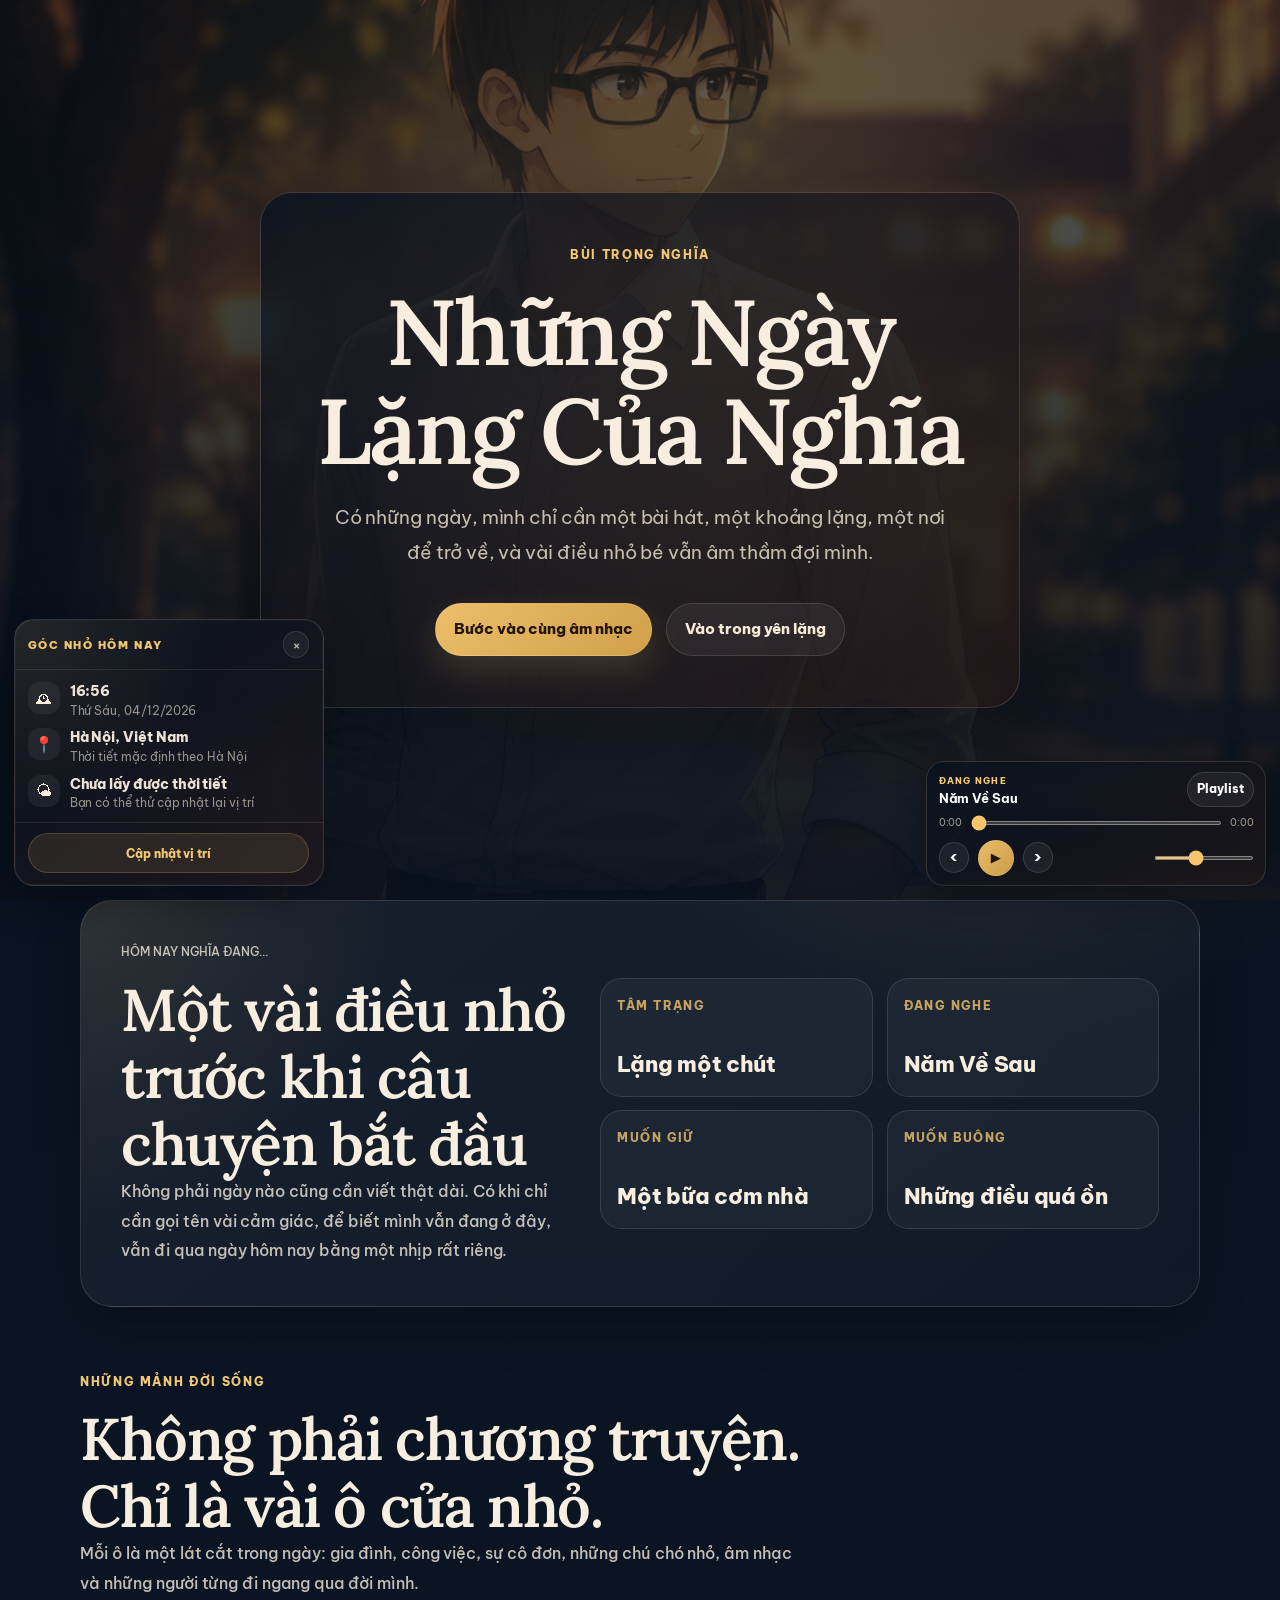
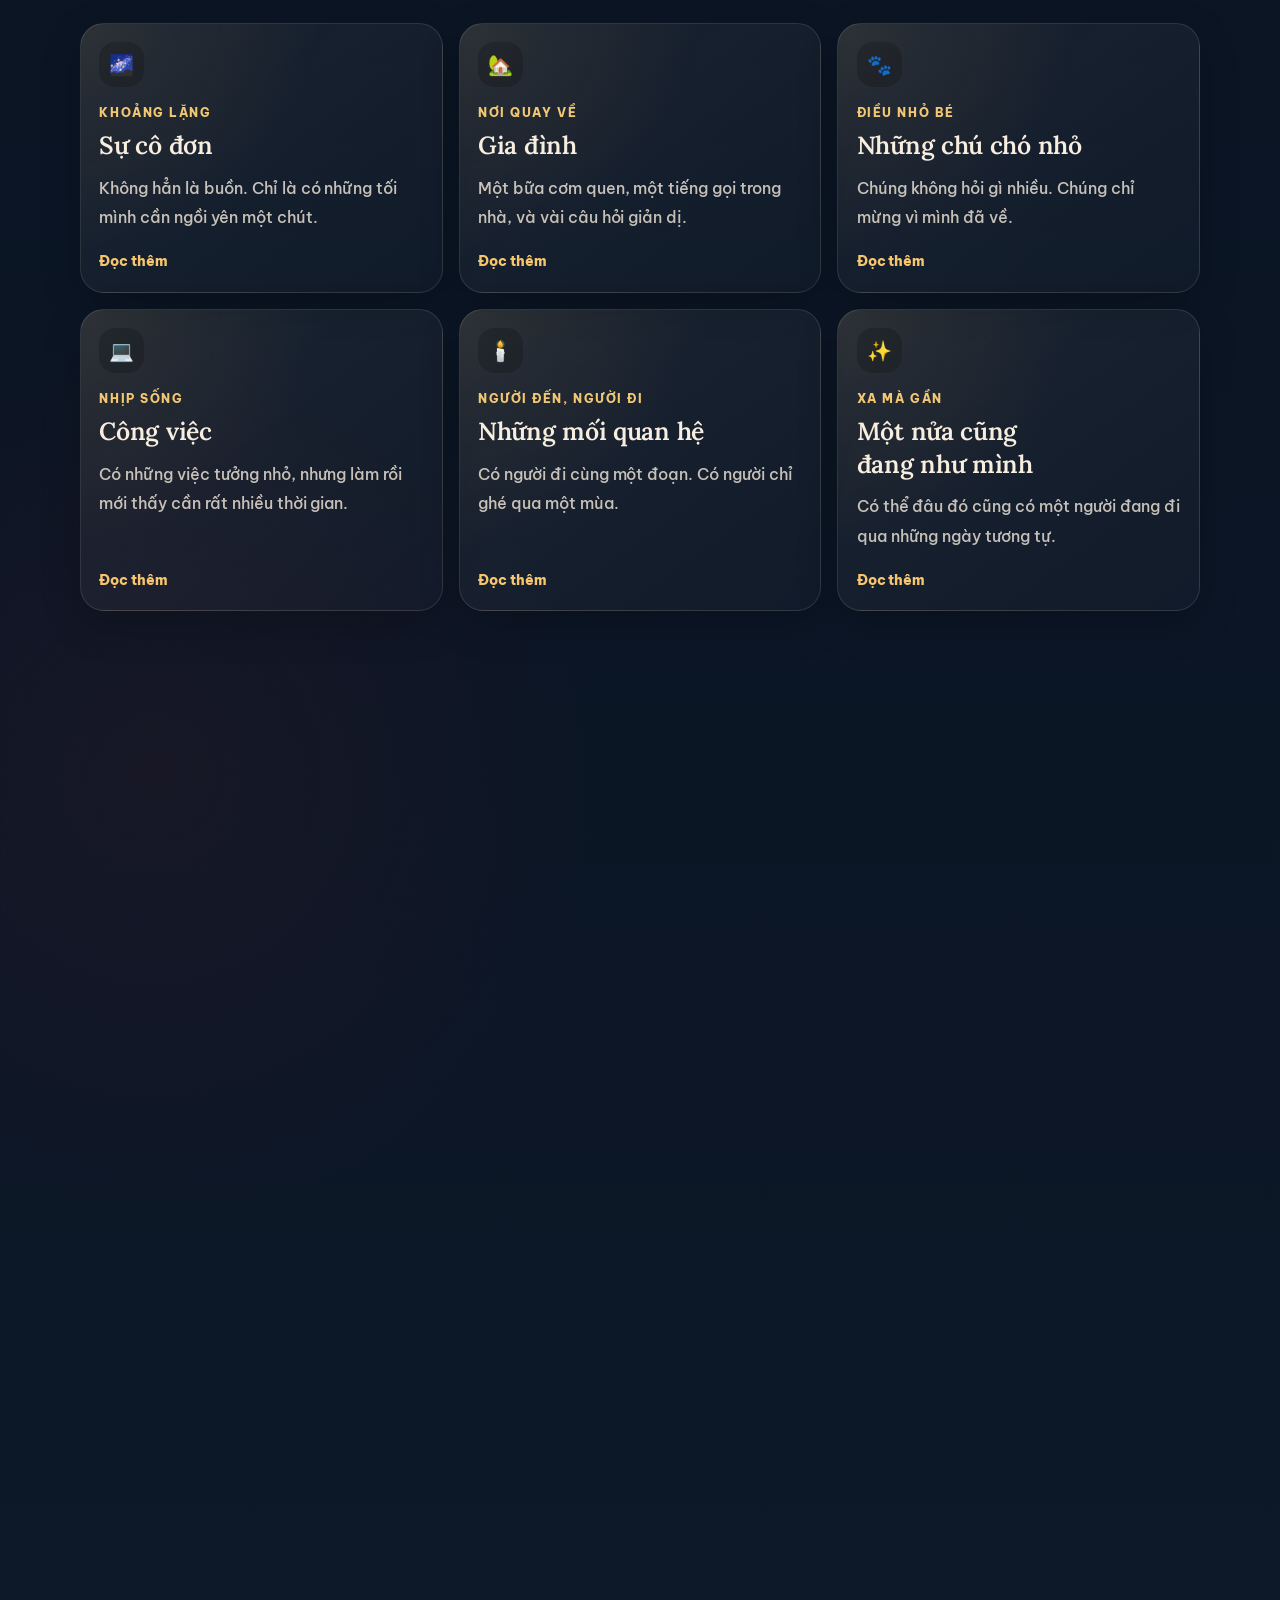
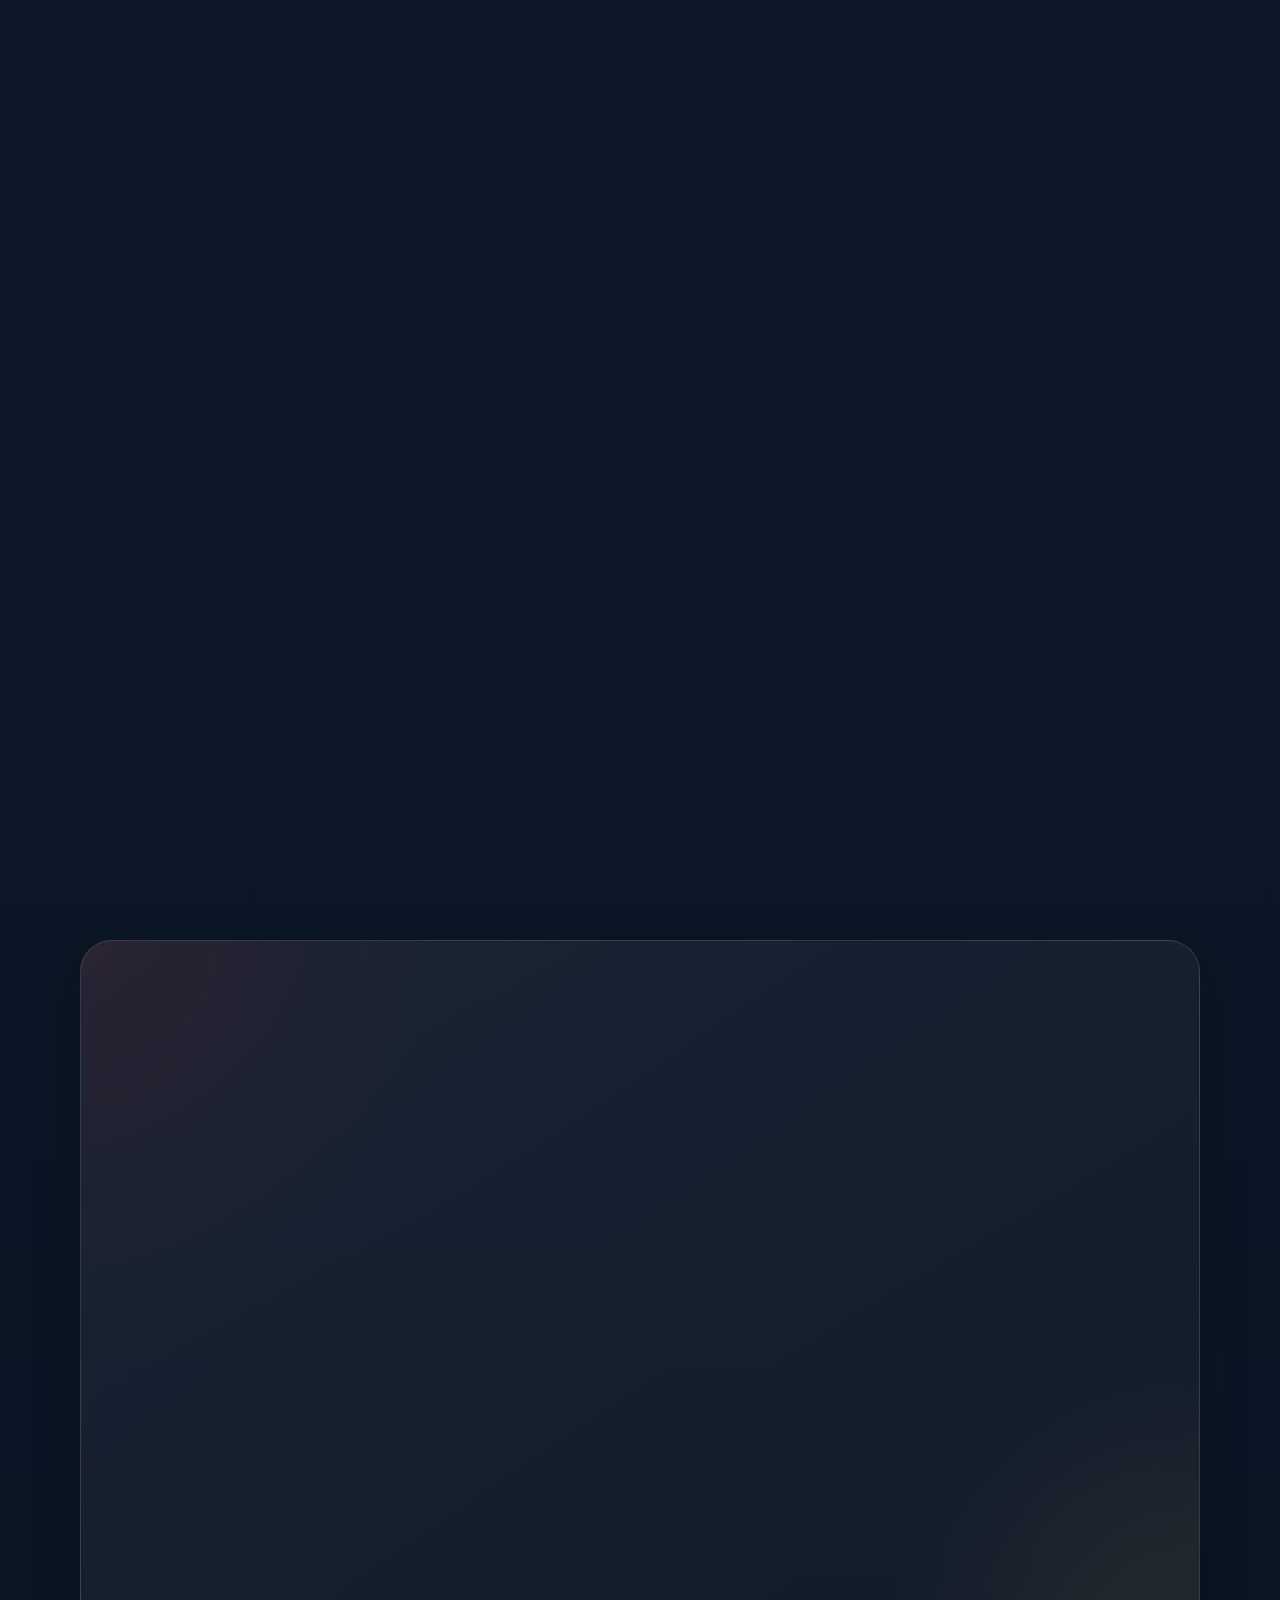
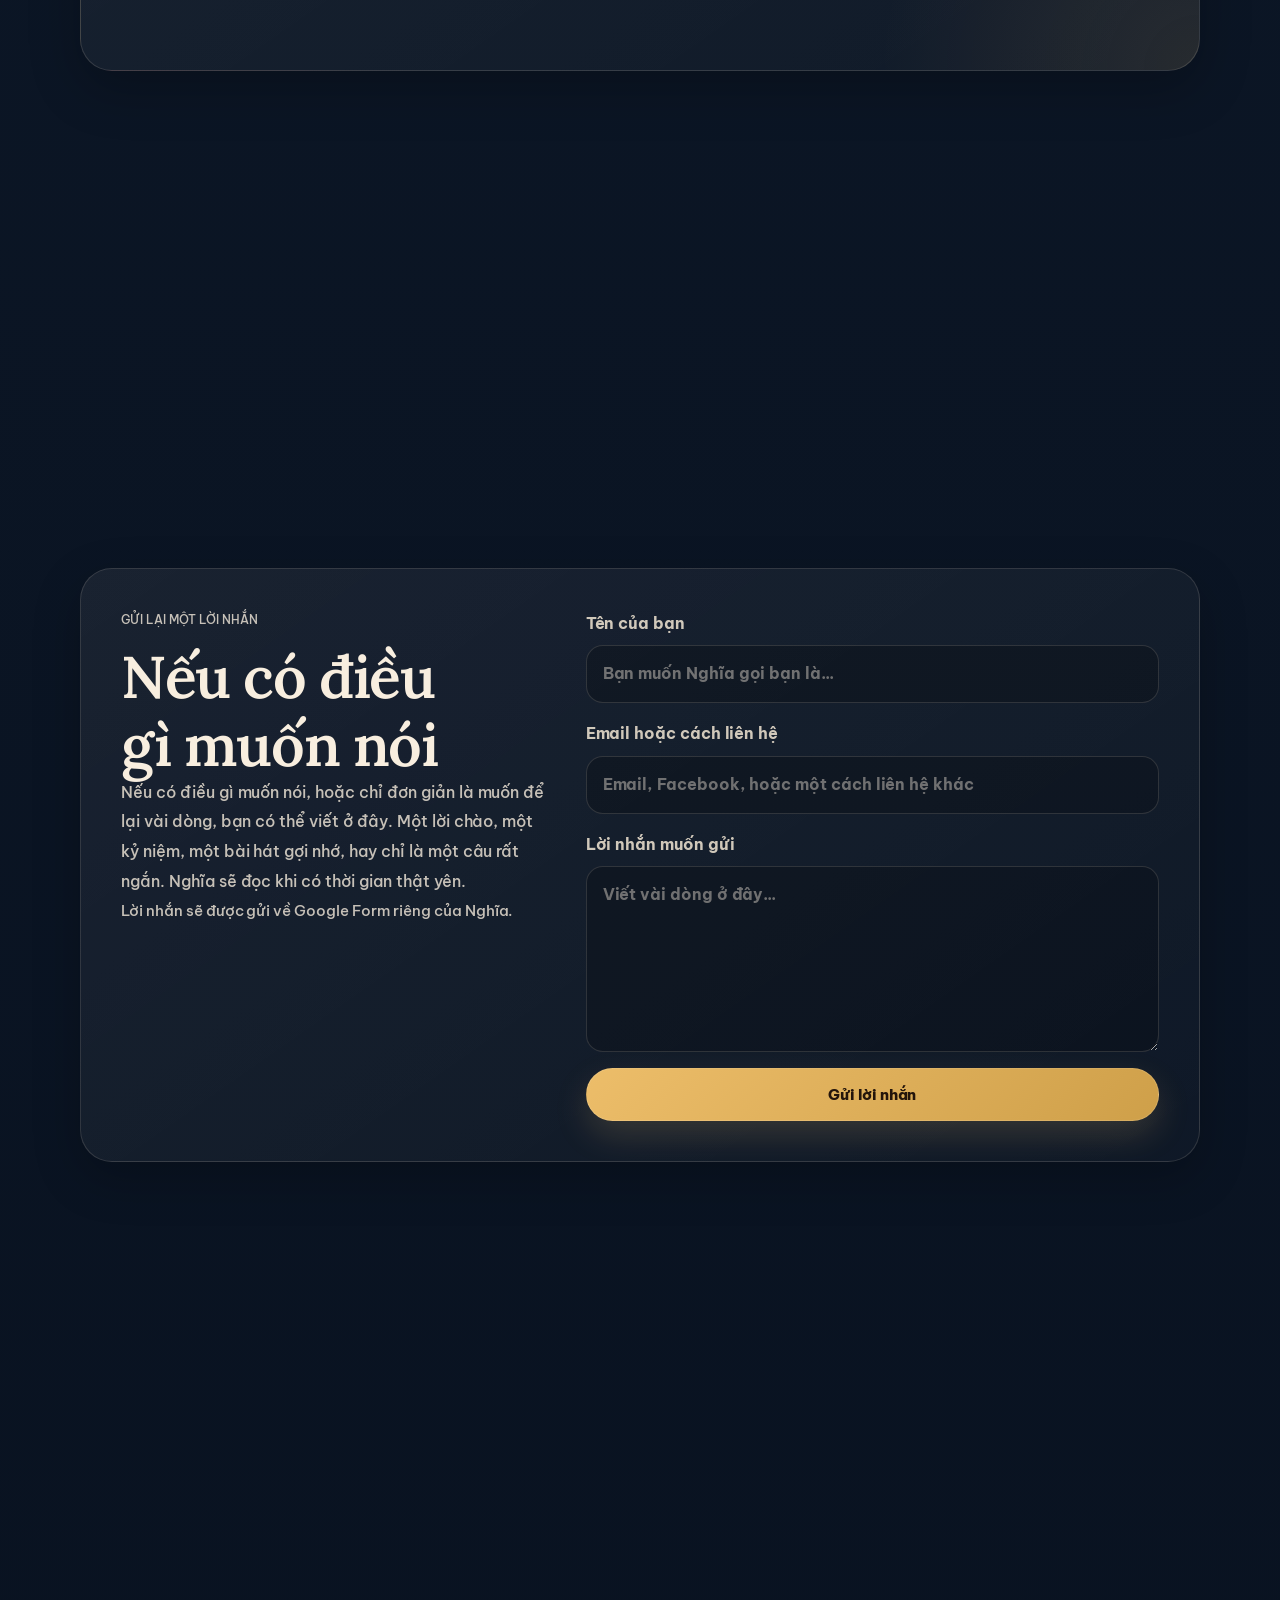
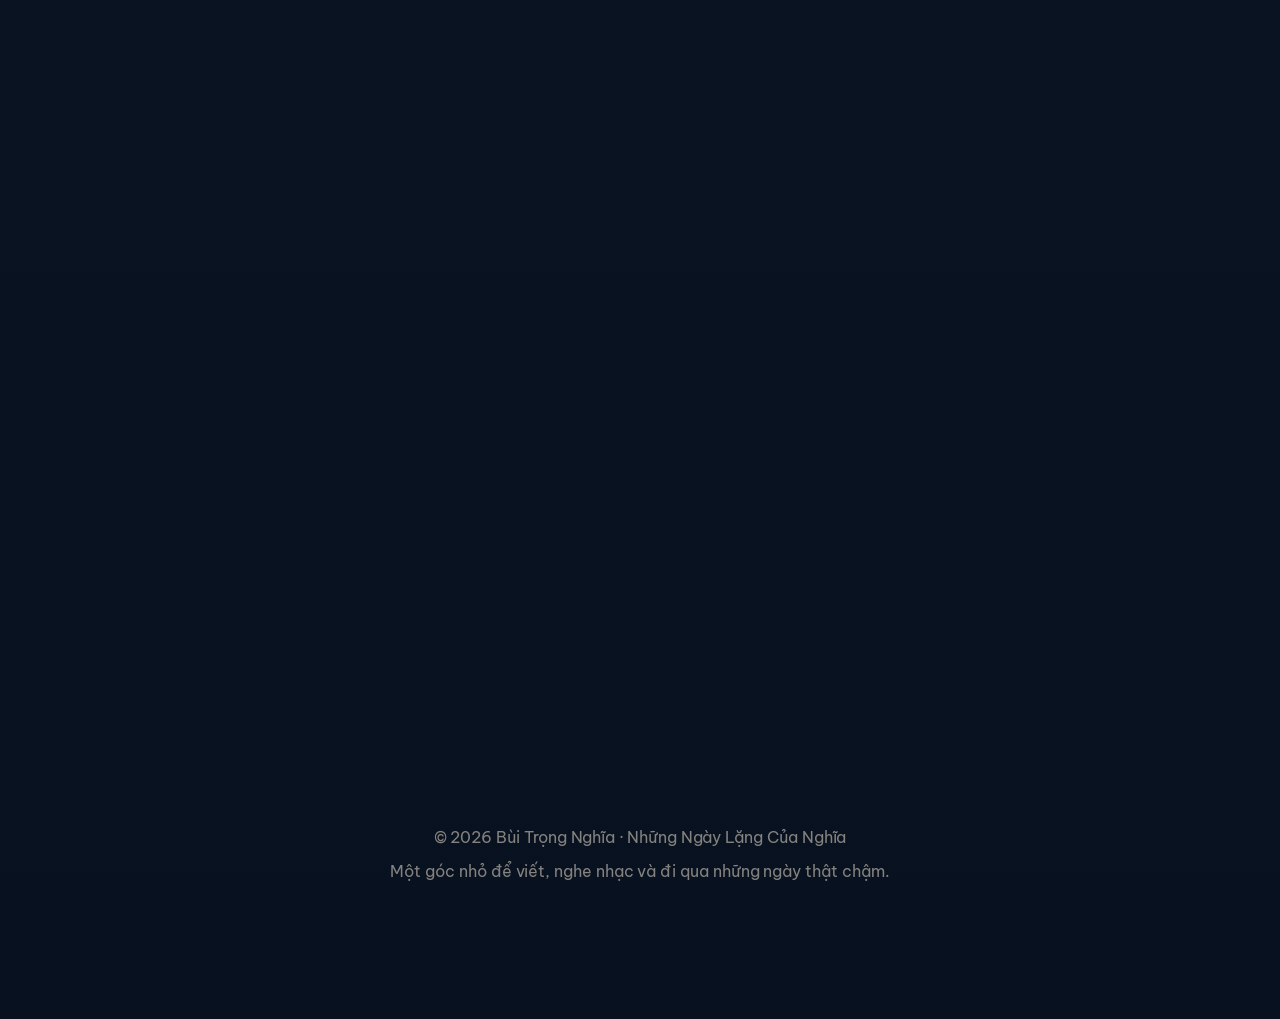
<file: index.html>
<!DOCTYPE html><html lang="vi"> <head><meta charset="UTF-8"><meta name="viewport" content="width=device-width, initial-scale=1.0"><meta name="generator" content="Astro v6.3.5"><title>Những Ngày Lặng Của Nghĩa | Bùi Trọng Nghĩa</title><meta name="description" content="Một góc tự sự của Bùi Trọng Nghĩa về cuộc sống, gia đình, công việc, sự cô đơn, những chú chó nhỏ đợi mình về, các mối quan hệ, âm nhạc và những ngày lặng."><link rel="canonical" href="https://example.com/"><link rel="icon" href="/favicon.svg" type="image/svg+xml"><link rel="preconnect" href="https://fonts.googleapis.com"><link rel="preconnect" href="https://fonts.gstatic.com" crossorigin><link href="https://fonts.googleapis.com/css2?family=Be+Vietnam+Pro:wght@300;400;500;600;700;800&family=Lora:wght@400;500;600;700&display=swap" rel="stylesheet"><meta property="og:type" content="website"><meta property="og:locale" content="vi_VN"><meta property="og:title" content="Những Ngày Lặng Của Nghĩa | Bùi Trọng Nghĩa"><meta property="og:description" content="Một góc tự sự của Bùi Trọng Nghĩa về cuộc sống, gia đình, công việc, sự cô đơn, những chú chó nhỏ đợi mình về, các mối quan hệ, âm nhạc và những ngày lặng."><meta property="og:url" content="https://example.com/"><meta property="og:image" content="/images/nghia-anime-main.png"><meta property="og:site_name" content="Những Ngày Lặng Của Nghĩa"><meta name="twitter:card" content="summary_large_image"><meta name="twitter:title" content="Những Ngày Lặng Của Nghĩa | Bùi Trọng Nghĩa"><meta name="twitter:description" content="Một góc tự sự của Bùi Trọng Nghĩa về cuộc sống, gia đình, công việc, sự cô đơn, những chú chó nhỏ đợi mình về, các mối quan hệ, âm nhạc và những ngày lặng."><meta name="twitter:image" content="/images/nghia-anime-main.png"><meta name="theme-color" content="#08111f"><script type="application/ld+json">{"@context":"https://schema.org","@type":"WebSite","name":"Những Ngày Lặng Của Nghĩa","url":"https://example.com/","description":"Một góc tự sự của Bùi Trọng Nghĩa về cuộc sống, gia đình, công việc, sự cô đơn, những chú chó nhỏ đợi mình về, các mối quan hệ, âm nhạc và những ngày lặng.","author":{"@type":"Person","name":"Bùi Trọng Nghĩa"}}</script><link rel="stylesheet" href="/_astro/index.CHafAJCP.css"></head> <body> <div class="site-backdrop" aria-hidden="true"> <span class="orb orb-one"></span> <span class="orb orb-two"></span> <span class="orb orb-three"></span> <span class="dust dust-a"></span> <span class="dust dust-b"></span> <span class="dust dust-c"></span> <span class="dust dust-d"></span> <span class="dust dust-e"></span> </div> <div class="heart-rain" aria-hidden="true"> <span></span> <span></span> <span></span> <span></span> <span></span> <span></span> <span></span> <span></span> <span></span> <span></span> <span></span> <span></span> </div> <aside class="today-widget" aria-label="Thời gian, khu vực và thời tiết hiện tại"> <button class="today-widget__toggle" type="button" aria-expanded="true" aria-controls="today-widget-panel"> <span>Hôm nay</span> <strong id="today-widget-mini-time">--:--</strong> </button> <div class="today-widget__panel" id="today-widget-panel"> <div class="today-widget__head"> <p>Góc nhỏ hôm nay</p> <button class="today-widget__collapse" type="button" aria-label="Thu gọn góc hôm nay">×</button> </div> <div class="today-widget__body"> <div class="today-widget__row"> <span aria-hidden="true">🕰</span> <div> <strong id="today-widget-time">--:--</strong> <small id="today-widget-date">Đang lấy thời gian...</small> </div> </div> <div class="today-widget__row"> <span aria-hidden="true">📍</span> <div> <strong id="today-widget-location">Hà Nội, Việt Nam</strong> <small id="today-widget-location-note">Có thể cập nhật theo vị trí của bạn</small> </div> </div> <div class="today-widget__row"> <span aria-hidden="true">🌤</span> <div> <strong id="today-widget-weather">Đang lấy thời tiết...</strong> <small id="today-widget-weather-note">Nguồn thời tiết miễn phí Open-Meteo</small> </div> </div> </div> <div class="today-widget__actions"> <button id="today-widget-location-button" type="button">Cập nhật vị trí</button> </div> </div> </aside>  <section id="entry-gate" class="entry-gate" aria-label="Màn hình mở đầu"> <div class="entry-gate__image" aria-hidden="true"></div> <div class="entry-gate__veil" aria-hidden="true"></div> <div class="entry-gate__content"> <p class="entry-gate__kicker">Bùi Trọng Nghĩa</p> <h1>Những Ngày Lặng Của Nghĩa</h1> <p>
Có những ngày, mình chỉ cần một bài hát, một khoảng lặng, một nơi để trở về,
      và vài điều nhỏ bé vẫn âm thầm đợi mình.
</p> <div class="entry-gate__actions"> <button type="button" class="btn btn-primary" data-enter-music>Bước vào cùng âm nhạc</button> <button type="button" class="btn btn-ghost" data-enter-silent>Vào trong yên lặng</button> </div> </div> </section> <script>
  const gate = document.getElementById('entry-gate');
  const enterMusic = document.querySelector('[data-enter-music]');
  const enterSilent = document.querySelector('[data-enter-silent]');

  function closeGate() {
    if (!gate) return;
    gate.classList.add('entry-gate--hidden');
    document.documentElement.classList.remove('entry-open');
    window.setTimeout(() => gate.remove(), 700);
  }

  document.documentElement.classList.add('entry-open');

  enterMusic?.addEventListener('click', () => {
    closeGate();
    window.dispatchEvent(new CustomEvent('nghia:start-music'));
  });

  enterSilent?.addEventListener('click', () => {
    closeGate();
  });
</script> <main> <section class="hero-v3" aria-label="Giới thiệu Những Ngày Lặng Của Nghĩa"> <div class="hero-v3__light" aria-hidden="true"></div> <div class="hero-v3__inner"> <div class="hero-v3__copy" data-reveal> <p class="section-kicker">Online - Offline</p> <h1>Những Ngày Lặng Của Nghĩa</h1> <p>
Một góc nhỏ để Nghĩa viết về cuộc sống, gia đình, công việc, sự cô đơn,
        những chú chó nhỏ đợi mình về, âm nhạc và vài điều chưa biết kể với ai.
</p> <div class="hero-v3__actions"> <a href="#hom-nay" class="btn btn-primary">Bắt đầu nhẹ thôi</a> <a href="#nhung-bai-hat" class="btn btn-ghost">Nghe playlist</a> </div> </div> <div class="hero-v3__art" data-reveal> <div class="hero-v3__photo"> <img src="/images/nghia-anime-main.png" alt="Nhân vật anime nam Bùi Trọng Nghĩa đeo kính, áo sơ mi trắng trong ánh hoàng hôn" width="1024" height="1365" loading="eager" decoding="async"> </div> <div class="hero-note hero-note--top">Cuối ngày</div> <div class="hero-note hero-note--mid">Một bài hát cũ</div> <div class="hero-note hero-note--bottom">Đường về nhà</div> </div> </div> </section> <div class="page-shell"> <section id="hom-nay" class="now-panel" data-reveal> <div class="now-panel__intro"> <p class="section-kicker">Hôm nay Nghĩa đang…</p> <h2>Một vài điều nhỏ trước khi câu chuyện bắt đầu</h2> <p>
Không phải ngày nào cũng cần viết thật dài. Có khi chỉ cần gọi tên vài cảm giác,
            để biết mình vẫn đang ở đây, vẫn đi qua ngày hôm nay bằng một nhịp rất riêng.
</p> </div> <div class="now-grid" aria-label="Trạng thái hôm nay"> <article class="now-chip"> <span>Tâm trạng</span> <strong>Lặng một chút</strong> </article><article class="now-chip"> <span>Đang nghe</span> <strong>Năm Về Sau</strong> </article><article class="now-chip"> <span>Muốn giữ</span> <strong>Một bữa cơm nhà</strong> </article><article class="now-chip"> <span>Muốn buông</span> <strong>Những điều quá ồn</strong> </article> </div> </section> <section id="goc-nho-cua-nghia" class="mood-board" data-reveal> <div class="section-head"> <p class="section-kicker">Những mảnh đời sống</p> <h2>Không phải chương truyện. Chỉ là vài ô cửa nhỏ.</h2> <p>
Mỗi ô là một lát cắt trong ngày: gia đình, công việc, sự cô đơn,
            những chú chó nhỏ, âm nhạc và những người từng đi ngang qua đời mình.
</p> </div> <div class="mood-grid"> <a class="mood-card mood-card--blue" href="#su-co-don"> <span class="mood-card__icon">🌌</span> <span class="mood-card__eyebrow">Khoảng lặng</span> <strong>Sự cô đơn</strong> <p>Không hẳn là buồn. Chỉ là có những tối mình cần ngồi yên một chút.</p> <em>Đọc thêm</em> </a><a class="mood-card mood-card--gold" href="#gia-dinh"> <span class="mood-card__icon">🏡</span> <span class="mood-card__eyebrow">Nơi quay về</span> <strong>Gia đình</strong> <p>Một bữa cơm quen, một tiếng gọi trong nhà, và vài câu hỏi giản dị.</p> <em>Đọc thêm</em> </a><a class="mood-card mood-card--warm" href="#nhung-chu-cho-nho"> <span class="mood-card__icon">🐾</span> <span class="mood-card__eyebrow">Điều nhỏ bé</span> <strong>Những chú chó nhỏ</strong> <p>Chúng không hỏi gì nhiều. Chúng chỉ mừng vì mình đã về.</p> <em>Đọc thêm</em> </a><a class="mood-card mood-card--blue" href="#cong-viec"> <span class="mood-card__icon">💻</span> <span class="mood-card__eyebrow">Nhịp sống</span> <strong>Công việc</strong> <p>Có những việc tưởng nhỏ, nhưng làm rồi mới thấy cần rất nhiều thời gian.</p> <em>Đọc thêm</em> </a><a class="mood-card mood-card--crimson" href="#moi-quan-he"> <span class="mood-card__icon">🕯️</span> <span class="mood-card__eyebrow">Người đến, người đi</span> <strong>Những mối quan hệ</strong> <p>Có người đi cùng một đoạn. Có người chỉ ghé qua một mùa.</p> <em>Đọc thêm</em> </a><a class="mood-card mood-card--gold" href="#mot-nua-cung-dang-nhu-minh"> <span class="mood-card__icon">✨</span> <span class="mood-card__eyebrow">Xa mà gần</span> <strong>Một nửa cũng đang như mình</strong> <p>Có thể đâu đó cũng có một người đang đi qua những ngày tương tự.</p> <em>Đọc thêm</em> </a> </div> </section> <section id="nhung-ngay-nhu-the" class="featured-diary-section" data-reveal> <article class="featured-diary featured-diary--warm"> <div class="featured-diary__meta"> <p class="section-kicker">Ghi chép cuối ngày</p> <h2>Có những ngày như thế</h2> <p>
Một đoạn mở đầu đủ chậm để người ghé qua hiểu tinh thần của nơi này:
        không vội, không ồn, chỉ là vài điều được đặt xuống sau một ngày dài.
</p> </div> <div class="featured-diary__body"> <p> <span>01</span> Có những ngày Nghĩa đi qua rất nhiều việc, rất nhiều tin nhắn, rất nhiều ô cửa nhỏ trên màn hình. Việc này vừa xong, việc khác lại tới. Có vài lời hẹn chưa kịp trả lời, vài câu hỏi để đó, vài điều muốn nói nhưng rồi thôi. </p><p> <span>02</span> Đến cuối ngày, chỉ muốn mọi thứ chậm lại một chút. Không cần ồn ào, không cần ai phải hiểu hết. Chỉ cần một góc nhỏ, một bài hát quen, một khoảng sáng dịu trong phòng, và vài dòng đủ thật để đặt xuống những điều đã đi qua. </p><p> <span>03</span> Nơi này là một góc như vậy. Để viết về cuộc sống, gia đình, sự cô đơn, những chú chó nhỏ, công việc, những mối quan hệ, âm nhạc, và một người nào đó có lẽ cũng đang đi qua những ngày giống mình. </p> </div> </article> </section> <section class="life-cinema" data-reveal> <div class="section-head section-head--center"> <p class="section-kicker">Nhật ký mở nhẹ</p> <h2>Những điều nhỏ vẫn âm thầm ở đó</h2> <p>
Bấm từng thẻ để đọc. Nội dung được giữ ngắn hơn, thoáng hơn,
            để website giống một không gian cá nhân có nhạc và ánh chiều hơn là một trang truyện dài.
</p> </div> <div class="life-grid"> <article id="su-co-don" class="life-card life-card--blue"> <div class="life-card__top"> <span>🌌</span> <div> <p>Khoảng lặng</p> <h3>Sự cô đơn</h3> </div> </div> <p class="life-card__summary">Không hẳn là buồn. Chỉ là có những tối mình cần ngồi yên một chút.</p> <details class="life-card__details"> <summary>Đọc vài dòng</summary> <div> <p>Có những lúc Nghĩa thấy cô đơn. Không hẳn là buồn. Chỉ là buổi tối yên quá, bài nhạc cũ vang lên đúng lúc quá, còn trong lòng thì có nhiều chuyện không biết nên kể từ đâu.</p><p>Có những cảm xúc nằm lại ở một đoạn đường về nhà, ở ánh đèn cuối phố, ở một câu hát nghe đi nghe lại nhiều lần. Mình vẫn ổn, vẫn làm việc, vẫn nói cười khi cần. Nhưng có những phần rất nhỏ bên trong chỉ muốn được ngồi yên.</p><p>Cô đơn không làm mình lạnh đi. Nó làm mình lặng hơn. Biết thương một bữa cơm đúng giờ, một lời hỏi han ngắn, một ánh đèn còn sáng, một con vật nhỏ chạy ra khi mình về tới cổng.</p> </div> </details> </article><article id="gia-dinh" class="life-card life-card--gold"> <div class="life-card__top"> <span>🏡</span> <div> <p>Nơi quay về</p> <h3>Gia đình</h3> </div> </div> <p class="life-card__summary">Một bữa cơm quen, một tiếng gọi trong nhà, và vài câu hỏi giản dị.</p> <details class="life-card__details"> <summary>Đọc vài dòng</summary> <div> <p>Sau cùng, gia đình vẫn là nơi Nghĩa muốn quay về. Một ngày ngoài kia có thể dài, nhưng khi về tới nhà, mọi thứ như dịu xuống. Có tiếng người trong bếp, có một bữa cơm quen, có khoảng sân nhỏ và những câu hỏi rất đời thường.</p><p>“Hôm nay thế nào?”, “Ăn gì chưa?”, “Có mệt không?” Những câu ấy nghe qua thì đơn giản, nhưng nhiều khi lại là thứ giữ mình khỏi cảm giác trôi quá xa.</p><p>Tình thương trong nhà không phải lúc nào cũng nói bằng những lời lớn. Nó nằm trong việc chờ nhau về, để phần cơm, nhắc nhau giữ sức, và âm thầm ở đó qua rất nhiều ngày.</p> </div> </details> </article><article id="nhung-chu-cho-nho" class="life-card life-card--warm"> <div class="life-card__top"> <span>🐾</span> <div> <p>Điều nhỏ bé</p> <h3>Những chú chó nhỏ</h3> </div> </div> <p class="life-card__summary">Chúng không hỏi gì nhiều. Chúng chỉ mừng vì mình đã về.</p> <details class="life-card__details"> <summary>Đọc vài dòng</summary> <div> <p>Sau một ngày dài, có lúc Nghĩa chỉ mong tới khoảnh khắc về gần tới cổng. Chưa cần gọi, những chú chó nhỏ đã chạy ra, như thể chúng đã nghe được tiếng bước chân quen từ rất xa.</p><p>Chúng không hỏi hôm nay mình mệt không. Không biết ngoài kia mình đã gặp chuyện gì. Không cần mình nói rằng mình ổn. Chúng chỉ mừng vì mình đã về.</p><p>Con người đôi khi cũng cần một tình thương giản dị như vậy. Không hỏi quá nhiều, không phán xét, không bắt mình phải tỏ ra vui. Chỉ cần có ai đó nhìn thấy mình trở về, và mừng vì điều ấy.</p> </div> </details> </article><article id="cong-viec" class="life-card life-card--blue"> <div class="life-card__top"> <span>💻</span> <div> <p>Nhịp sống</p> <h3>Công việc</h3> </div> </div> <p class="life-card__summary">Có những việc tưởng nhỏ, nhưng làm rồi mới thấy cần rất nhiều thời gian.</p> <details class="life-card__details"> <summary>Đọc vài dòng</summary> <div> <p>Công việc có những ngày rất cuốn. Có việc tưởng đơn giản, nhưng khi bắt tay vào mới thấy cần nhiều thời gian hơn mình nghĩ. Có hôm mở máy tính khi trời đã tối, trả lời một tin nhắn, sửa một phần việc, rồi ngồi nhìn màn hình để sắp xếp lại suy nghĩ.</p><p>Không phải ngày nào cũng có cảm hứng. Có ngày chỉ muốn tắt hết đi, ngồi yên một lúc, nghe một bài hát đủ chậm để đầu óc thôi chạy quá nhanh.</p><p>Nhưng rồi Nghĩa vẫn làm từng chút một. Có thể chậm, có thể mệt, nhưng mỗi ngày vẫn cố làm mọi thứ gọn hơn, rõ hơn, nhẹ hơn.</p> </div> </details> </article><article id="moi-quan-he" class="life-card life-card--crimson"> <div class="life-card__top"> <span>🕯️</span> <div> <p>Người đến, người đi</p> <h3>Những mối quan hệ</h3> </div> </div> <p class="life-card__summary">Có người đi cùng một đoạn. Có người chỉ ghé qua một mùa.</p> <details class="life-card__details"> <summary>Đọc vài dòng</summary> <div> <p>Có người từng rất gần, rồi ít nói chuyện hơn. Không hẳn vì có chuyện gì. Có khi chỉ vì mỗi người có một nhịp sống riêng, một mối bận tâm riêng, một con đường riêng để đi tiếp.</p><p>Tin nhắn thưa dần. Cuộc hẹn ít đi. Những câu chuyện từng kể rất dài cũng dừng lại ở vài lời hỏi thăm ngắn. Có người đi cùng mình một đoạn. Có người chỉ ghé qua một mùa.</p><p>Ai còn ở lại thì thương. Ai đã xa thì biết ơn. Những điều không thể giữ, mình đặt xuống nhẹ hơn, để lòng không phải nặng mãi vì một điều đã thuộc về hôm qua.</p> </div> </details> </article><article id="mot-nua-cung-dang-nhu-minh" class="life-card life-card--gold"> <div class="life-card__top"> <span>✨</span> <div> <p>Xa mà gần</p> <h3>Một nửa cũng đang như mình</h3> </div> </div> <p class="life-card__summary">Có thể đâu đó cũng có một người đang đi qua những ngày tương tự.</p> <details class="life-card__details"> <summary>Đọc vài dòng</summary> <div> <p>Đâu đó có thể có một người đang giống Nghĩa. Cũng có ngày bận rộn. Cũng có tối chỉ muốn ngồi yên. Cũng nghe đi nghe lại một bài hát cũ, không hẳn vì buồn, mà vì bài hát ấy hiểu được một phần không dễ gọi tên.</p><p>Có thể người ấy cũng ổn với cuộc sống của mình, nhưng trong lòng vẫn mong có ai đó hiểu mà không cần nói quá nhiều. Một người không vội kéo mình ra khỏi im lặng, chỉ ngồi cạnh và để mọi thứ tự dịu xuống.</p><p>Không vội. Nếu thật sự có một người như thế, mong một ngày nào đó hai người gặp nhau vào một thời điểm vừa đủ. Không quá sớm, không quá muộn. Chỉ vừa đủ để nhận ra nhau.</p> </div> </details> </article><article id="neu-ban-ghe-qua-day" class="life-card life-card--blue"> <div class="life-card__top"> <span>📮</span> <div> <p>Lời chào</p> <h3>Nếu bạn ghé qua đây</h3> </div> </div> <p class="life-card__summary">Một lời chào nhẹ cho người tình cờ dừng lại ở góc nhỏ này.</p> <details class="life-card__details"> <summary>Đọc vài dòng</summary> <div> <p>Có thể bạn ghé qua vì tình cờ. Có thể vì lâu rồi không thấy Nghĩa xuất hiện nhiều. Có thể vì một bài hát nào đó, một dòng chữ nào đó, hoặc chỉ vì hôm nay bạn cũng muốn dừng lại ở một nơi yên hơn.</p><p>Cảm ơn vì đã dừng lại. Ở đây không có gì lớn lao. Chỉ có vài dòng tự sự, một nhân vật anime giống Nghĩa, vài bản nhạc, và những cảm xúc đời thường được đặt xuống thật nhẹ.</p><p>Nếu ai đó cũng thấy cô đơn, mệt, lặng đi giữa cuộc sống rất ồn, mong người ấy biết rằng không chỉ riêng mình đi qua những ngày như vậy.</p> </div> </details> </article> </div> </section> <section id="nhung-bai-hat" class="music-corner" data-reveal> <div class="music-corner__visual" aria-hidden="true"> <div class="cassette"> <span class="cassette__label">NGHĨA MIX</span> <div class="cassette__reels"> <span></span> <span></span> </div> <div class="cassette__line"></div> </div> </div> <div class="music-corner__content"> <p class="section-kicker">Góc nghe nhạc</p> <h2>Những bài hát Nghĩa hay nghe</h2> <p>
Có những bài hát, Nghĩa nghe không chỉ vì giai điệu hay. Mà vì nó giữ lại
            một cảm giác. Một con đường cũ. Một buổi tối muộn. Một người từng đi ngang qua đời mình.
</p> <div class="track-preview-list"> <button type="button" class="track-preview track-preview--button" data-track-index="0" aria-label="Phát bài Năm Về Sau"> <span>01</span> <strong>Năm Về Sau</strong> <small>Một ngày lặng</small> </button><button type="button" class="track-preview track-preview--button" data-track-index="1" aria-label="Phát bài Anh Đau Từ Lúc Em Đi"> <span>02</span> <strong>Anh Đau Từ Lúc Em Đi</strong> <small>Một ngày lặng</small> </button><button type="button" class="track-preview track-preview--button" data-track-index="2" aria-label="Phát bài Anh Thanh Niên"> <span>03</span> <strong>Anh Thanh Niên</strong> <small>Một ngày lặng</small> </button><button type="button" class="track-preview track-preview--button" data-track-index="3" aria-label="Phát bài Bánh Mì Không"> <span>04</span> <strong>Bánh Mì Không</strong> <small>Một ngày lặng</small> </button><button type="button" class="track-preview track-preview--button" data-track-index="4" aria-label="Phát bài Buồn Thì Cứ Khóc Đi"> <span>05</span> <strong>Buồn Thì Cứ Khóc Đi</strong> <small>Một ngày lặng</small> </button> </div> </div> </section> <section class="memory-strip" data-reveal> <div class="section-head"> <p class="section-kicker">Những lát cắt nhỏ</p> <h2>Có những khoảnh khắc không cần kể quá dài</h2> </div> <div class="memory-row"> <article> <span>01</span> <p>Một con đường có ánh đèn vàng.</p> </article><article> <span>02</span> <p>Một buổi tối mở máy khi trời đã muộn.</p> </article><article> <span>03</span> <p>Tiếng chó nhỏ chạy ra ngoài cổng.</p> </article><article> <span>04</span> <p>Một tin nhắn chưa biết trả lời sao.</p> </article><article> <span>05</span> <p>Một bài hát cũ tự nhiên vang lên đúng lúc.</p> </article> </div> </section> <section id="gui-loi-nhan" class="contact-section" data-reveal> <div class="contact-card"> <div> <p class="section-kicker">Gửi lại một lời nhắn</p> <h2>Nếu có điều gì muốn nói</h2> <p>
Nếu có điều gì muốn nói, hoặc chỉ đơn giản là muốn để lại vài dòng,
        bạn có thể viết ở đây. Một lời chào, một kỷ niệm, một bài hát gợi nhớ,
        hay chỉ là một câu rất ngắn. Nghĩa sẽ đọc khi có thời gian thật yên.
</p> <p class="form-hint">
Lời nhắn sẽ được gửi về Google Form riêng của Nghĩa.
</p> </div> <div> <form id="nghia-message-form" class="contact-form" action="https://docs.google.com/forms/d/e/1FAIpQLSciIyW-oN_a3C-hndKx_jYdhPlUJHfupb_pRqw6ExkW93wDVQ/formResponse" method="POST" target="hidden_google_form_iframe"> <label>
Tên của bạn
<input name="entry.1825669690" type="text" placeholder="Bạn muốn Nghĩa gọi bạn là..." required> </label> <label>
Email hoặc cách liên hệ
<input name="entry.2006464137" type="text" placeholder="Email, Facebook, hoặc một cách liên hệ khác"> </label> <label>
Lời nhắn muốn gửi
<textarea name="entry.128532901" rows="6" placeholder="Viết vài dòng ở đây..." required></textarea> </label> <button class="btn btn-primary" type="submit">
Gửi lời nhắn
</button> <p id="form-success-message" class="form-success hidden">
Cảm ơn bạn. Lời nhắn đã được gửi đi rồi.
</p> </form> <iframe name="hidden_google_form_iframe" id="hidden_google_form_iframe" class="hidden"></iframe> </div> </div> </section> <script>
  (() => {
    const form = document.getElementById('nghia-message-form');
    const message = document.getElementById('form-success-message');

    if (!form || !message) return;

    form.addEventListener('submit', () => {
      window.setTimeout(() => {
        message.classList.remove('hidden');
        form.reset();
      }, 700);
    });
  })();
</script> <section class="ending-section ending-section--cinematic" data-reveal> <div class="ending-card ending-card--cinematic"> <div class="ending-card__glow" aria-hidden="true"></div> <div class="ending-card__intro"> <p class="section-kicker">Cảnh cuối ngày</p> <h2>Ngày vẫn trôi. Nghĩa vẫn ở đây.</h2> <p>
Có những điều không cần kể quá dài. Chỉ cần giữ lại một chút ánh đèn,
        một bài hát cũ, một nơi để quay về, và cảm giác mình vẫn đang đi tiếp thật chậm.
</p> </div> <div class="ending-signals" aria-label="Những điều Nghĩa muốn giữ lại"> <article> <span class="ending-signal__icon">🏠</span> <p>Gia đình</p> <strong>Nơi mọi thứ dịu xuống</strong> </article> <article> <span class="ending-signal__icon">🎧</span> <p>Âm nhạc</p> <strong>Một bài hát giữ lại cảm giác cũ</strong> </article> <article> <span class="ending-signal__icon">🐾</span> <p>Chó nhỏ</p> <strong>Vẫn mừng khi Nghĩa về tới cổng</strong> </article> <article> <span class="ending-signal__icon">🌙</span> <p>Khoảng lặng</p> <strong>Để lòng mình nhẹ hơn một chút</strong> </article> </div> <div class="ending-card__final"> <p>Ở đâu đó, có lẽ một người nào đó cũng đang đi qua những ngày giống mình.</p> <h3>Một ngày nào đó,<br>khi mọi thứ đủ nhẹ,<br>Nghĩa sẽ kể tiếp.</h3> </div> </div> </section> </div> </main> <style>astro-island,astro-slot,astro-static-slot{display:contents}</style><script>(()=>{var e=async t=>{await(await t())()};(self.Astro||(self.Astro={})).load=e;window.dispatchEvent(new Event("astro:load"));})();</script><script>(()=>{var g=Object.defineProperty;var w=(c,s,d)=>s in c?g(c,s,{enumerable:!0,configurable:!0,writable:!0,value:d}):c[s]=d;var l=(c,s,d)=>w(c,typeof s!="symbol"?s+"":s,d);var E=new Set(["__proto__","constructor","prototype"]);{let c={0:t=>y(t),1:t=>d(t),2:t=>new RegExp(t),3:t=>new Date(t),4:t=>new Map(d(t)),5:t=>new Set(d(t)),6:t=>BigInt(t),7:t=>new URL(t),8:t=>new Uint8Array(t),9:t=>new Uint16Array(t),10:t=>new Uint32Array(t),11:t=>Number.POSITIVE_INFINITY*t},s=t=>{let[p,e]=t;return p in c?c[p](e):void 0},d=t=>t.map(s),y=t=>typeof t!="object"||t===null?t:Object.fromEntries(Object.entries(t).map(([p,e])=>[p,s(e)]));class f extends HTMLElement{constructor(){super(...arguments);l(this,"Component");l(this,"hydrator");l(this,"hydrate",async()=>{var b;if(!this.hydrator||!this.isConnected)return;let e=(b=this.parentElement)==null?void 0:b.closest("astro-island[ssr]");if(e){e.addEventListener("astro:hydrate",this.hydrate,{once:!0});return}let n=this.querySelectorAll("astro-slot"),r={},i=this.querySelectorAll("template[data-astro-template]");for(let o of i){let a=o.closest(this.tagName);a!=null&&a.isSameNode(this)&&(r[o.getAttribute("data-astro-template")||"default"]=o.innerHTML,o.remove())}for(let o of n){let a=o.closest(this.tagName);a!=null&&a.isSameNode(this)&&(r[o.getAttribute("name")||"default"]=o.innerHTML)}let u;try{u=this.hasAttribute("props")?y(JSON.parse(this.getAttribute("props"))):{}}catch(o){let a=this.getAttribute("component-url")||"<unknown>",v=this.getAttribute("component-export");throw v&&(a+=` (export ${v})`),console.error(`[hydrate] Error parsing props for component ${a}`,this.getAttribute("props"),o),o}let h;await this.hydrator(this)(this.Component,u,r,{client:this.getAttribute("client")}),this.removeAttribute("ssr"),this.dispatchEvent(new CustomEvent("astro:hydrate"))});l(this,"unmount",()=>{this.isConnected||this.dispatchEvent(new CustomEvent("astro:unmount"))})}disconnectedCallback(){document.removeEventListener("astro:after-swap",this.unmount),document.addEventListener("astro:after-swap",this.unmount,{once:!0})}connectedCallback(){if(!this.hasAttribute("await-children")||document.readyState==="interactive"||document.readyState==="complete")this.childrenConnectedCallback();else{let e=()=>{document.removeEventListener("DOMContentLoaded",e),n.disconnect(),this.childrenConnectedCallback()},n=new MutationObserver(()=>{var r;((r=this.lastChild)==null?void 0:r.nodeType)===Node.COMMENT_NODE&&this.lastChild.nodeValue==="astro:end"&&(this.lastChild.remove(),e())});n.observe(this,{childList:!0}),document.addEventListener("DOMContentLoaded",e)}}async childrenConnectedCallback(){let e=this.getAttribute("before-hydration-url");e&&await import(e),this.start()}getRetryImportUrl(e){let n=new URL(e,document.baseURI),r=`astro-retry=${Date.now()}`,i=n.hash.replace(/^#/,"");return n.hash=i?`${i}&${r}`:r,n.toString()}async importWithRetry(e){try{return await import(e)}catch(n){return await new Promise(r=>setTimeout(r,1e3)),import(this.getRetryImportUrl(e))}}handleHydrationError(e){let n=this.getAttribute("component-url"),r=new CustomEvent("astro:hydration-error",{cancelable:!0,bubbles:!0,composed:!0,detail:{error:e,componentUrl:n}});this.dispatchEvent(r)&&console.error(`[astro-island] Error hydrating ${n}`,e)}async start(){let e=JSON.parse(this.getAttribute("opts")),n=this.getAttribute("client");if(Astro[n]===void 0){window.addEventListener(`astro:${n}`,()=>this.start(),{once:!0});return}try{await Astro[n](async()=>{let r=this.getAttribute("renderer-url");try{let[i,{default:u}]=await Promise.all([this.importWithRetry(this.getAttribute("component-url")),r?this.importWithRetry(r):Promise.resolve({default:()=>()=>{}})]),h=this.getAttribute("component-export")||"default";if(h.includes(".")){this.Component=i;for(let m of h.split(".")){if(E.has(m)||!this.Component||typeof this.Component!="object"&&typeof this.Component!="function"||!Object.hasOwn(this.Component,m))throw new Error(`Invalid component export path: ${h}`);this.Component=this.Component[m]}}else{if(E.has(h))throw new Error(`Invalid component export path: ${h}`);this.Component=i[h]}return this.hydrator=u,this.hydrate}catch(i){return this.handleHydrationError(i),()=>{}}},e,this)}catch(r){this.handleHydrationError(r)}}attributeChangedCallback(){this.hydrate()}}l(f,"observedAttributes",["props"]),customElements.get("astro-island")||customElements.define("astro-island",f)}})();</script><astro-island uid="Z7IeJH" prefix="r1" component-url="/_astro/MusicPlayer.D59DtnX8.js" component-export="default" renderer-url="/_astro/client.DTojXMD-.js" props="{&quot;tracks&quot;:[1,[[0,{&quot;id&quot;:[0,&quot;01-50 năm về sau&quot;],&quot;order&quot;:[0,50],&quot;title&quot;:[0,&quot;Năm Về Sau&quot;],&quot;mood&quot;:[0,&quot;Một ngày lặng&quot;],&quot;src&quot;:[0,&quot;/music/50%20n%C4%83m%20v%E1%BB%81%20sau.mp3&quot;],&quot;filename&quot;:[0,&quot;50 năm về sau.mp3&quot;]}],[0,{&quot;id&quot;:[0,&quot;02-Anh đau từ lúc em đi&quot;],&quot;order&quot;:[0,10001],&quot;title&quot;:[0,&quot;Anh Đau Từ Lúc Em Đi&quot;],&quot;mood&quot;:[0,&quot;Một ngày lặng&quot;],&quot;src&quot;:[0,&quot;/music/Anh%20%C4%91au%20t%E1%BB%AB%20l%C3%BAc%20em%20%C4%91i.mp3&quot;],&quot;filename&quot;:[0,&quot;Anh đau từ lúc em đi.mp3&quot;]}],[0,{&quot;id&quot;:[0,&quot;03-Anh thanh niên&quot;],&quot;order&quot;:[0,10002],&quot;title&quot;:[0,&quot;Anh Thanh Niên&quot;],&quot;mood&quot;:[0,&quot;Một ngày lặng&quot;],&quot;src&quot;:[0,&quot;/music/Anh%20thanh%20ni%C3%AAn.mp3&quot;],&quot;filename&quot;:[0,&quot;Anh thanh niên.mp3&quot;]}],[0,{&quot;id&quot;:[0,&quot;04-Bánh mì không&quot;],&quot;order&quot;:[0,10003],&quot;title&quot;:[0,&quot;Bánh Mì Không&quot;],&quot;mood&quot;:[0,&quot;Một ngày lặng&quot;],&quot;src&quot;:[0,&quot;/music/B%C3%A1nh%20m%C3%AC%20kh%C3%B4ng.mp3&quot;],&quot;filename&quot;:[0,&quot;Bánh mì không.mp3&quot;]}],[0,{&quot;id&quot;:[0,&quot;05-Buồn thì cứ khóc đi&quot;],&quot;order&quot;:[0,10004],&quot;title&quot;:[0,&quot;Buồn Thì Cứ Khóc Đi&quot;],&quot;mood&quot;:[0,&quot;Một ngày lặng&quot;],&quot;src&quot;:[0,&quot;/music/Bu%E1%BB%93n%20th%C3%AC%20c%E1%BB%A9%20kh%C3%B3c%20%C4%91i.mp3&quot;],&quot;filename&quot;:[0,&quot;Buồn thì cứ khóc đi.mp3&quot;]}],[0,{&quot;id&quot;:[0,&quot;06-Bước chân lẻ loi&quot;],&quot;order&quot;:[0,10005],&quot;title&quot;:[0,&quot;Bước Chân Lẻ Loi&quot;],&quot;mood&quot;:[0,&quot;Một ngày lặng&quot;],&quot;src&quot;:[0,&quot;/music/B%C6%B0%E1%BB%9Bc%20ch%C3%A2n%20l%E1%BA%BB%20loi.mp3&quot;],&quot;filename&quot;:[0,&quot;Bước chân lẻ loi.mp3&quot;]}],[0,{&quot;id&quot;:[0,&quot;07-Cào cào lá tre&quot;],&quot;order&quot;:[0,10006],&quot;title&quot;:[0,&quot;Cào Cào Lá Tre&quot;],&quot;mood&quot;:[0,&quot;Một ngày lặng&quot;],&quot;src&quot;:[0,&quot;/music/C%C3%A0o%20c%C3%A0o%20l%C3%A1%20tre.mp3&quot;],&quot;filename&quot;:[0,&quot;Cào cào lá tre.mp3&quot;]}],[0,{&quot;id&quot;:[0,&quot;08-Chắc vì mình chưa tốt&quot;],&quot;order&quot;:[0,10007],&quot;title&quot;:[0,&quot;Chắc Vì Mình Chưa Tốt&quot;],&quot;mood&quot;:[0,&quot;Một ngày lặng&quot;],&quot;src&quot;:[0,&quot;/music/Ch%E1%BA%AFc%20v%C3%AC%20m%C3%ACnh%20ch%C6%B0a%20t%E1%BB%91t.mp3&quot;],&quot;filename&quot;:[0,&quot;Chắc vì mình chưa tốt.mp3&quot;]}],[0,{&quot;id&quot;:[0,&quot;09-Chuyến xe cuộc đời&quot;],&quot;order&quot;:[0,10008],&quot;title&quot;:[0,&quot;Chuyến Xe Cuộc Đời&quot;],&quot;mood&quot;:[0,&quot;Một ngày lặng&quot;],&quot;src&quot;:[0,&quot;/music/Chuy%E1%BA%BFn%20xe%20cu%E1%BB%99c%20%C4%91%E1%BB%9Di.mp3&quot;],&quot;filename&quot;:[0,&quot;Chuyến xe cuộc đời.mp3&quot;]}],[0,{&quot;id&quot;:[0,&quot;10-Cỏ dại và hoa dành dành&quot;],&quot;order&quot;:[0,10009],&quot;title&quot;:[0,&quot;Cỏ Dại Và Hoa Dành Dành&quot;],&quot;mood&quot;:[0,&quot;Một ngày lặng&quot;],&quot;src&quot;:[0,&quot;/music/C%E1%BB%8F%20d%E1%BA%A1i%20v%C3%A0%20hoa%20d%C3%A0nh%20d%C3%A0nh.mp3&quot;],&quot;filename&quot;:[0,&quot;Cỏ dại và hoa dành dành.mp3&quot;]}],[0,{&quot;id&quot;:[0,&quot;11-Cô gái M52&quot;],&quot;order&quot;:[0,10010],&quot;title&quot;:[0,&quot;Cô Gái M52&quot;],&quot;mood&quot;:[0,&quot;Một ngày lặng&quot;],&quot;src&quot;:[0,&quot;/music/C%C3%B4%20g%C3%A1i%20M52.mp3&quot;],&quot;filename&quot;:[0,&quot;Cô gái M52.mp3&quot;]}],[0,{&quot;id&quot;:[0,&quot;12-Cùng anh&quot;],&quot;order&quot;:[0,10011],&quot;title&quot;:[0,&quot;Cùng Anh&quot;],&quot;mood&quot;:[0,&quot;Một ngày lặng&quot;],&quot;src&quot;:[0,&quot;/music/C%C3%B9ng%20anh.mp3&quot;],&quot;filename&quot;:[0,&quot;Cùng anh.mp3&quot;]}],[0,{&quot;id&quot;:[0,&quot;13-Dáng em&quot;],&quot;order&quot;:[0,10012],&quot;title&quot;:[0,&quot;Dáng Em&quot;],&quot;mood&quot;:[0,&quot;Một ngày lặng&quot;],&quot;src&quot;:[0,&quot;/music/D%C3%A1ng%20em.mp3&quot;],&quot;filename&quot;:[0,&quot;Dáng em.mp3&quot;]}],[0,{&quot;id&quot;:[0,&quot;14-Đêm trăng tình yêu&quot;],&quot;order&quot;:[0,10013],&quot;title&quot;:[0,&quot;Đêm Trăng Tình Yêu&quot;],&quot;mood&quot;:[0,&quot;Một ngày lặng&quot;],&quot;src&quot;:[0,&quot;/music/%C4%90%C3%AAm%20tr%C4%83ng%20t%C3%ACnh%20y%C3%AAu.mp3&quot;],&quot;filename&quot;:[0,&quot;Đêm trăng tình yêu.mp3&quot;]}],[0,{&quot;id&quot;:[0,&quot;15-Đúng người đúng thời điểm&quot;],&quot;order&quot;:[0,10014],&quot;title&quot;:[0,&quot;Đúng Người Đúng Thời Điểm&quot;],&quot;mood&quot;:[0,&quot;Một ngày lặng&quot;],&quot;src&quot;:[0,&quot;/music/%C4%90%C3%BAng%20ng%C6%B0%E1%BB%9Di%20%C4%91%C3%BAng%20th%E1%BB%9Di%20%C4%91i%E1%BB%83m.mp3&quot;],&quot;filename&quot;:[0,&quot;Đúng người đúng thời điểm.mp3&quot;]}],[0,{&quot;id&quot;:[0,&quot;16-Đừng ai nhắc về cô ấy&quot;],&quot;order&quot;:[0,10015],&quot;title&quot;:[0,&quot;Đừng Ai Nhắc Về Cô Ấy&quot;],&quot;mood&quot;:[0,&quot;Một ngày lặng&quot;],&quot;src&quot;:[0,&quot;/music/%C4%90%E1%BB%ABng%20ai%20nh%E1%BA%AFc%20v%E1%BB%81%20c%C3%B4%20%E1%BA%A5y.mp3&quot;],&quot;filename&quot;:[0,&quot;Đừng ai nhắc về cô ấy.mp3&quot;]}],[0,{&quot;id&quot;:[0,&quot;17-E là không thể&quot;],&quot;order&quot;:[0,10016],&quot;title&quot;:[0,&quot;E Là Không Thể&quot;],&quot;mood&quot;:[0,&quot;Một ngày lặng&quot;],&quot;src&quot;:[0,&quot;/music/E%20l%C3%A0%20kh%C3%B4ng%20th%E1%BB%83.mp3&quot;],&quot;filename&quot;:[0,&quot;E là không thể.mp3&quot;]}],[0,{&quot;id&quot;:[0,&quot;18-Gặp em đúng lúc&quot;],&quot;order&quot;:[0,10017],&quot;title&quot;:[0,&quot;Gặp Em Đúng Lúc&quot;],&quot;mood&quot;:[0,&quot;Một ngày lặng&quot;],&quot;src&quot;:[0,&quot;/music/G%E1%BA%B7p%20em%20%C4%91%C3%BAng%20l%C3%BAc.mp3&quot;],&quot;filename&quot;:[0,&quot;Gặp em đúng lúc.mp3&quot;]}],[0,{&quot;id&quot;:[0,&quot;19-Hạnh phúc cuối cùng&quot;],&quot;order&quot;:[0,10018],&quot;title&quot;:[0,&quot;Hạnh Phúc Cuối Cùng&quot;],&quot;mood&quot;:[0,&quot;Một ngày lặng&quot;],&quot;src&quot;:[0,&quot;/music/H%E1%BA%A1nh%20ph%C3%BAc%20cu%E1%BB%91i%20c%C3%B9ng.mp3&quot;],&quot;filename&quot;:[0,&quot;Hạnh phúc cuối cùng.mp3&quot;]}],[0,{&quot;id&quot;:[0,&quot;20-Họa sĩ tồi&quot;],&quot;order&quot;:[0,10019],&quot;title&quot;:[0,&quot;Họa Sĩ Tồi&quot;],&quot;mood&quot;:[0,&quot;Một ngày lặng&quot;],&quot;src&quot;:[0,&quot;/music/H%E1%BB%8Da%20s%C4%A9%20t%E1%BB%93i.mp3&quot;],&quot;filename&quot;:[0,&quot;Họa sĩ tồi.mp3&quot;]}],[0,{&quot;id&quot;:[0,&quot;21-Hôm nay em cưới rồi&quot;],&quot;order&quot;:[0,10020],&quot;title&quot;:[0,&quot;Hôm Nay Em Cưới Rồi&quot;],&quot;mood&quot;:[0,&quot;Một ngày lặng&quot;],&quot;src&quot;:[0,&quot;/music/H%C3%B4m%20nay%20em%20c%C6%B0%E1%BB%9Bi%20r%E1%BB%93i.mp3&quot;],&quot;filename&quot;:[0,&quot;Hôm nay em cưới rồi.mp3&quot;]}],[0,{&quot;id&quot;:[0,&quot;22-Khi cô đơn em nhớ ai&quot;],&quot;order&quot;:[0,10021],&quot;title&quot;:[0,&quot;Khi Cô Đơn Em Nhớ Ai&quot;],&quot;mood&quot;:[0,&quot;Một ngày lặng&quot;],&quot;src&quot;:[0,&quot;/music/Khi%20c%C3%B4%20%C4%91%C6%A1n%20em%20nh%E1%BB%9B%20ai.mp3&quot;],&quot;filename&quot;:[0,&quot;Khi cô đơn em nhớ ai.mp3&quot;]}],[0,{&quot;id&quot;:[0,&quot;23-Lao tâm khổ tứ&quot;],&quot;order&quot;:[0,10022],&quot;title&quot;:[0,&quot;Lao Tâm Khổ Tứ&quot;],&quot;mood&quot;:[0,&quot;Một ngày lặng&quot;],&quot;src&quot;:[0,&quot;/music/Lao%20t%C3%A2m%20kh%E1%BB%95%20t%E1%BB%A9.mp3&quot;],&quot;filename&quot;:[0,&quot;Lao tâm khổ tứ.mp3&quot;]}],[0,{&quot;id&quot;:[0,&quot;24-Mình yêu nhau bình yên thôi&quot;],&quot;order&quot;:[0,10023],&quot;title&quot;:[0,&quot;Mình Yêu Nhau Bình Yên Thôi&quot;],&quot;mood&quot;:[0,&quot;Đường về nhà&quot;],&quot;src&quot;:[0,&quot;/music/M%C3%ACnh%20y%C3%AAu%20nhau%20b%C3%ACnh%20y%C3%AAn%20th%C3%B4i.mp3&quot;],&quot;filename&quot;:[0,&quot;Mình yêu nhau bình yên thôi.mp3&quot;]}],[0,{&quot;id&quot;:[0,&quot;25-Mộng hoa sim&quot;],&quot;order&quot;:[0,10024],&quot;title&quot;:[0,&quot;Mộng Hoa Sim&quot;],&quot;mood&quot;:[0,&quot;Một ngày lặng&quot;],&quot;src&quot;:[0,&quot;/music/M%E1%BB%99ng%20hoa%20sim.mp3&quot;],&quot;filename&quot;:[0,&quot;Mộng hoa sim.mp3&quot;]}],[0,{&quot;id&quot;:[0,&quot;26-Một nhà&quot;],&quot;order&quot;:[0,10025],&quot;title&quot;:[0,&quot;Một Nhà&quot;],&quot;mood&quot;:[0,&quot;Một ngày lặng&quot;],&quot;src&quot;:[0,&quot;/music/M%E1%BB%99t%20nh%C3%A0.mp3&quot;],&quot;filename&quot;:[0,&quot;Một nhà.mp3&quot;]}],[0,{&quot;id&quot;:[0,&quot;27-Nếu lúc trước em đừng tới&quot;],&quot;order&quot;:[0,10026],&quot;title&quot;:[0,&quot;Nếu Lúc Trước Em Đừng Tới&quot;],&quot;mood&quot;:[0,&quot;Một ngày lặng&quot;],&quot;src&quot;:[0,&quot;/music/N%E1%BA%BFu%20l%C3%BAc%20tr%C6%B0%E1%BB%9Bc%20em%20%C4%91%E1%BB%ABng%20t%E1%BB%9Bi.mp3&quot;],&quot;filename&quot;:[0,&quot;Nếu lúc trước em đừng tới.mp3&quot;]}],[0,{&quot;id&quot;:[0,&quot;28-Ngày em đẹp nhất&quot;],&quot;order&quot;:[0,10027],&quot;title&quot;:[0,&quot;Ngày Em Đẹp Nhất&quot;],&quot;mood&quot;:[0,&quot;Một ngày lặng&quot;],&quot;src&quot;:[0,&quot;/music/Ng%C3%A0y%20em%20%C4%91%E1%BA%B9p%20nh%E1%BA%A5t.mp3&quot;],&quot;filename&quot;:[0,&quot;Ngày em đẹp nhất.mp3&quot;]}],[0,{&quot;id&quot;:[0,&quot;29-Ngày mai em đi&quot;],&quot;order&quot;:[0,10028],&quot;title&quot;:[0,&quot;Ngày Mai Em Đi&quot;],&quot;mood&quot;:[0,&quot;Một ngày lặng&quot;],&quot;src&quot;:[0,&quot;/music/Ng%C3%A0y%20mai%20em%20%C4%91i.mp3&quot;],&quot;filename&quot;:[0,&quot;Ngày mai em đi.mp3&quot;]}],[0,{&quot;id&quot;:[0,&quot;30-Ngày mai người ta lấy chồng&quot;],&quot;order&quot;:[0,10029],&quot;title&quot;:[0,&quot;Ngày Mai Người Ta Lấy Chồng&quot;],&quot;mood&quot;:[0,&quot;Một ngày lặng&quot;],&quot;src&quot;:[0,&quot;/music/Ng%C3%A0y%20mai%20ng%C6%B0%E1%BB%9Di%20ta%20l%E1%BA%A5y%20ch%E1%BB%93ng.mp3&quot;],&quot;filename&quot;:[0,&quot;Ngày mai người ta lấy chồng.mp3&quot;]}],[0,{&quot;id&quot;:[0,&quot;31-Ngọt ngào&quot;],&quot;order&quot;:[0,10030],&quot;title&quot;:[0,&quot;Ngọt Ngào&quot;],&quot;mood&quot;:[0,&quot;Một ngày lặng&quot;],&quot;src&quot;:[0,&quot;/music/Ng%E1%BB%8Dt%20ng%C3%A0o.mp3&quot;],&quot;filename&quot;:[0,&quot;Ngọt ngào.mp3&quot;]}],[0,{&quot;id&quot;:[0,&quot;32-Nothing in your eyes&quot;],&quot;order&quot;:[0,10031],&quot;title&quot;:[0,&quot;Nothing In Your Eyes&quot;],&quot;mood&quot;:[0,&quot;Một ngày lặng&quot;],&quot;src&quot;:[0,&quot;/music/Nothing%20in%20your%20eyes.mp3&quot;],&quot;filename&quot;:[0,&quot;Nothing in your eyes.mp3&quot;]}],[0,{&quot;id&quot;:[0,&quot;33-Sai người sai thời điểm&quot;],&quot;order&quot;:[0,10032],&quot;title&quot;:[0,&quot;Sai Người Sai Thời Điểm&quot;],&quot;mood&quot;:[0,&quot;Một ngày lặng&quot;],&quot;src&quot;:[0,&quot;/music/Sai%20ng%C6%B0%E1%BB%9Di%20sai%20th%E1%BB%9Di%20%C4%91i%E1%BB%83m.mp3&quot;],&quot;filename&quot;:[0,&quot;Sai người sai thời điểm.mp3&quot;]}],[0,{&quot;id&quot;:[0,&quot;34-Sao băng khóc&quot;],&quot;order&quot;:[0,10033],&quot;title&quot;:[0,&quot;Sao Băng Khóc&quot;],&quot;mood&quot;:[0,&quot;Một ngày lặng&quot;],&quot;src&quot;:[0,&quot;/music/Sao%20b%C4%83ng%20kh%C3%B3c.mp3&quot;],&quot;filename&quot;:[0,&quot;Sao băng khóc.mp3&quot;]}],[0,{&quot;id&quot;:[0,&quot;35-Thanh xuân&quot;],&quot;order&quot;:[0,10034],&quot;title&quot;:[0,&quot;Thanh Xuân&quot;],&quot;mood&quot;:[0,&quot;Một ngày lặng&quot;],&quot;src&quot;:[0,&quot;/music/Thanh%20xu%C3%A2n.mp3&quot;],&quot;filename&quot;:[0,&quot;Thanh xuân.mp3&quot;]}],[0,{&quot;id&quot;:[0,&quot;36-Thay tôi yêu cô ấy&quot;],&quot;order&quot;:[0,10035],&quot;title&quot;:[0,&quot;Thay Tôi Yêu Cô Ấy&quot;],&quot;mood&quot;:[0,&quot;Một ngày lặng&quot;],&quot;src&quot;:[0,&quot;/music/Thay%20t%C3%B4i%20y%C3%AAu%20c%C3%B4%20%E1%BA%A5y.mp3&quot;],&quot;filename&quot;:[0,&quot;Thay tôi yêu cô ấy.mp3&quot;]}],[0,{&quot;id&quot;:[0,&quot;37-Thu cuối&quot;],&quot;order&quot;:[0,10036],&quot;title&quot;:[0,&quot;Thu Cuối&quot;],&quot;mood&quot;:[0,&quot;Một ngày lặng&quot;],&quot;src&quot;:[0,&quot;/music/Thu%20cu%E1%BB%91i.mp3&quot;],&quot;filename&quot;:[0,&quot;Thu cuối.mp3&quot;]}],[0,{&quot;id&quot;:[0,&quot;38-Tuyết yêu thương&quot;],&quot;order&quot;:[0,10037],&quot;title&quot;:[0,&quot;Tuyết Yêu Thương&quot;],&quot;mood&quot;:[0,&quot;Một ngày lặng&quot;],&quot;src&quot;:[0,&quot;/music/Tuy%E1%BA%BFt%20y%C3%AAu%20th%C6%B0%C6%A1ng.mp3&quot;],&quot;filename&quot;:[0,&quot;Tuyết yêu thương.mp3&quot;]}],[0,{&quot;id&quot;:[0,&quot;39-Vạn sự tùy duyên&quot;],&quot;order&quot;:[0,10038],&quot;title&quot;:[0,&quot;Vạn Sự Tùy Duyên&quot;],&quot;mood&quot;:[0,&quot;Một ngày lặng&quot;],&quot;src&quot;:[0,&quot;/music/V%E1%BA%A1n%20s%E1%BB%B1%20t%C3%B9y%20duy%C3%AAn.mp3&quot;],&quot;filename&quot;:[0,&quot;Vạn sự tùy duyên.mp3&quot;]}],[0,{&quot;id&quot;:[0,&quot;40-Xem như tôi từng cưới được cô ấy&quot;],&quot;order&quot;:[0,10039],&quot;title&quot;:[0,&quot;Xem Như Tôi Từng Cưới Được Cô Ấy&quot;],&quot;mood&quot;:[0,&quot;Một ngày lặng&quot;],&quot;src&quot;:[0,&quot;/music/Xem%20nh%C6%B0%20t%C3%B4i%20t%E1%BB%ABng%20c%C6%B0%E1%BB%9Bi%20%C4%91%C6%B0%E1%BB%A3c%20c%C3%B4%20%E1%BA%A5y.mp3&quot;],&quot;filename&quot;:[0,&quot;Xem như tôi từng cưới được cô ấy.mp3&quot;]}]]]}" ssr client="load" opts="{&quot;name&quot;:&quot;MusicPlayer&quot;,&quot;value&quot;:true}" await-children><aside class="music-shell" aria-label="Trình phát nhạc nền"><div class="music-player"><audio preload="none"></audio><div class="music-player__top"><div><p class="music-label">Đang nghe</p><strong>Năm Về Sau</strong><span>Một ngày lặng</span></div><button type="button" class="playlist-toggle" aria-expanded="false">Playlist</button></div><div class="music-progress"><span>0:00</span><input aria-label="Tiến trình bài hát" type="range" min="0" max="100" step="0.1" value="0"/><span>0:00</span></div><div class="music-controls"><button type="button" aria-label="Bài trước">‹</button><button type="button" class="play-button" aria-label="Phát hoặc tạm dừng">▶</button><button type="button" aria-label="Bài tiếp theo">›</button><label class="volume-control"><span>Âm lượng</span><input aria-label="Âm lượng" type="range" min="0" max="1" step="0.01" value="0.4"/></label></div></div></aside><!--astro:end--></astro-island> <script>
    (() => {
      const trackButtons = Array.from(document.querySelectorAll('[data-track-index]'));
      if (!trackButtons.length) return;

      const setCurrentButton = (currentIndex) => {
        trackButtons.forEach((button) => {
          const index = Number(button.getAttribute('data-track-index'));
          const isCurrent = index === currentIndex;
          button.classList.toggle('is-current', isCurrent);
          button.setAttribute('aria-pressed', String(isCurrent));
        });
      };

      trackButtons.forEach((button) => {
        button.addEventListener('click', () => {
          const index = Number(button.getAttribute('data-track-index'));
          if (!Number.isFinite(index)) return;

          window.__nghiaPendingTrackIndex = index;

          window.dispatchEvent(
            new CustomEvent('nghia:play-track', {
              detail: { index }
            })
          );

          setCurrentButton(index);
          document.documentElement.classList.add('music-is-playing');
        });
      });

      window.addEventListener('nghia:music-state', (event) => {
        const detail = event.detail || {};
        const currentIndex = Number(detail.currentIndex || 0);
        const isPlaying = Boolean(detail.isPlaying);

        setCurrentButton(currentIndex);
        document.documentElement.classList.toggle('music-is-playing', isPlaying);
        document.documentElement.classList.toggle('music-has-started', Boolean(detail.hasStarted));
      });

      setCurrentButton(0);
    })();
  </script> <footer class="site-footer"> <p>© 2026 Bùi Trọng Nghĩa · Những Ngày Lặng Của Nghĩa</p> <p>Một góc nhỏ để viết, nghe nhạc và đi qua những ngày thật chậm.</p> </footer>  <script>
      (() => {
        const reduceMotion = window.matchMedia('(prefers-reduced-motion: reduce)').matches;
        const revealItems = Array.from(document.querySelectorAll('[data-reveal]'));

        if (reduceMotion) {
          revealItems.forEach((item) => item.classList.add('is-visible'));
          return;
        }

        if (revealItems.length) {
          const revealObserver = new IntersectionObserver((entries) => {
            entries.forEach((entry) => {
              if (entry.isIntersecting) {
                entry.target.classList.add('is-visible');
                revealObserver.unobserve(entry.target);
              }
            });
          }, { threshold: 0.12, rootMargin: '0px 0px -8% 0px' });

          revealItems.forEach((item) => revealObserver.observe(item));
        }
      })();
    </script> <script>
      (() => {
        const reduceMotion = window.matchMedia('(prefers-reduced-motion: reduce)').matches;
        const cards = Array.from(
          document.querySelectorAll(
            '.story-card, .contact-card, .ending-card, .featured-diary, .life-card, .music-corner, .now-panel'
          )
        );

        if (reduceMotion || !cards.length) return;

        let activeCard = null;

        const setActiveCard = (nextCard) => {
          if (activeCard === nextCard) return;

          if (activeCard) activeCard.classList.remove('is-reading-card');
          activeCard = nextCard;
          if (activeCard) activeCard.classList.add('is-reading-card');
        };

        const readingObserver = new IntersectionObserver((entries) => {
          const visibleEntries = entries
            .filter((entry) => entry.isIntersecting)
            .sort((a, b) => b.intersectionRatio - a.intersectionRatio);

          if (visibleEntries.length) {
            setActiveCard(visibleEntries[0].target);
            return;
          }

          const stillVisible = cards.find((card) => {
            const rect = card.getBoundingClientRect();
            return rect.top < window.innerHeight * 0.62 && rect.bottom > window.innerHeight * 0.28;
          });

          if (stillVisible) setActiveCard(stillVisible);
        }, {
          threshold: [0.18, 0.32, 0.48, 0.64],
          rootMargin: '-18% 0px -28% 0px'
        });

        cards.forEach((card) => readingObserver.observe(card));
      })();
    </script> <script>
      (() => {
        const miniTimeEl = document.getElementById('today-widget-mini-time');
        const timeEl = document.getElementById('today-widget-time');
        const dateEl = document.getElementById('today-widget-date');
        const locationEl = document.getElementById('today-widget-location');
        const locationNoteEl = document.getElementById('today-widget-location-note');
        const weatherEl = document.getElementById('today-widget-weather');
        const weatherNoteEl = document.getElementById('today-widget-weather-note');
        const locationButton = document.getElementById('today-widget-location-button');
        const widget = document.querySelector('.today-widget');
        const toggleButton = document.querySelector('.today-widget__toggle');
        const collapseButton = document.querySelector('.today-widget__collapse');

        if (!widget || !miniTimeEl || !timeEl || !dateEl || !weatherEl) return;

        const DEFAULT_LOCATION = {
          latitude: 21.0285,
          longitude: 105.8542,
          label: 'Hà Nội, Việt Nam',
          note: 'Thời tiết mặc định theo Hà Nội'
        };

        const weatherLabels = {
          0: 'Trời quang',
          1: 'Ít mây',
          2: 'Mây rải rác',
          3: 'Nhiều mây',
          45: 'Có sương mù',
          48: 'Sương mù đóng băng',
          51: 'Mưa phùn nhẹ',
          53: 'Mưa phùn vừa',
          55: 'Mưa phùn dày',
          56: 'Mưa phùn lạnh nhẹ',
          57: 'Mưa phùn lạnh dày',
          61: 'Mưa nhẹ',
          63: 'Mưa vừa',
          65: 'Mưa lớn',
          66: 'Mưa lạnh nhẹ',
          67: 'Mưa lạnh mạnh',
          71: 'Tuyết nhẹ',
          73: 'Tuyết vừa',
          75: 'Tuyết dày',
          77: 'Hạt tuyết',
          80: 'Mưa rào nhẹ',
          81: 'Mưa rào vừa',
          82: 'Mưa rào mạnh',
          85: 'Mưa tuyết nhẹ',
          86: 'Mưa tuyết mạnh',
          95: 'Có dông',
          96: 'Dông kèm mưa đá nhẹ',
          99: 'Dông kèm mưa đá mạnh'
        };

        function updateClock() {
          const now = new Date();
          const time = new Intl.DateTimeFormat('vi-VN', {
            hour: '2-digit',
            minute: '2-digit'
          }).format(now);

          const date = new Intl.DateTimeFormat('vi-VN', {
            weekday: 'long',
            day: '2-digit',
            month: '2-digit',
            year: 'numeric'
          }).format(now);

          miniTimeEl.textContent = time;
          timeEl.textContent = time;
          dateEl.textContent = date;
        }

        function setCollapsed(value) {
          widget.classList.toggle('today-widget--collapsed', value);
          toggleButton?.setAttribute('aria-expanded', String(!value));
          try {
            window.localStorage.setItem('nghia-today-widget-collapsed', value ? '1' : '0');
          } catch (_) {}
        }

        function getWeatherIcon(code) {
          if ([0, 1].includes(code)) return '☀️';
          if ([2, 3].includes(code)) return '☁️';
          if ([45, 48].includes(code)) return '🌫';
          if ([51, 53, 55, 61, 63, 65, 80, 81, 82].includes(code)) return '🌧';
          if ([95, 96, 99].includes(code)) return '⛈';
          if ([71, 73, 75, 77, 85, 86].includes(code)) return '❄️';
          return '🌤';
        }

        async function fetchWeather(place) {
          weatherEl.textContent = 'Đang lấy thời tiết...';

          try {
            const url = new URL('https://api.open-meteo.com/v1/forecast');
            url.searchParams.set('latitude', String(place.latitude));
            url.searchParams.set('longitude', String(place.longitude));
            url.searchParams.set('current_weather', 'true');
            url.searchParams.set('timezone', 'auto');

            const response = await fetch(url.toString());
            if (!response.ok) throw new Error('Weather request failed');

            const data = await response.json();
            const current = data.current_weather;
            if (!current) throw new Error('No current weather');

            const temp = Math.round(current.temperature);
            const code = Number(current.weathercode);
            const label = weatherLabels[code] || 'Thời tiết hiện tại';
            const icon = getWeatherIcon(code);

            weatherEl.textContent = `${icon} ${temp}°C · ${label}`;
            weatherNoteEl.textContent = `Gió ${Math.round(current.windspeed || 0)} km/h`;
          } catch (error) {
            weatherEl.textContent = 'Chưa lấy được thời tiết';
            weatherNoteEl.textContent = 'Bạn có thể thử cập nhật lại vị trí';
          }
        }

        async function reverseGeocode(latitude, longitude) {
          try {
            const url = new URL('https://nominatim.openstreetmap.org/reverse');
            url.searchParams.set('format', 'jsonv2');
            url.searchParams.set('lat', String(latitude));
            url.searchParams.set('lon', String(longitude));
            url.searchParams.set('zoom', '10');
            url.searchParams.set('accept-language', 'vi');

            const response = await fetch(url.toString(), {
              headers: {
                Accept: 'application/json'
              }
            });

            if (!response.ok) throw new Error('Reverse geocode failed');

            const data = await response.json();
            const address = data.address || {};
            const city =
              address.city ||
              address.town ||
              address.village ||
              address.county ||
              address.suburb ||
              address.state;

            const country = address.country || 'Việt Nam';
            return city ? `${city}, ${country}` : country;
          } catch (error) {
            return 'Vị trí hiện tại';
          }
        }

        async function useCoordinates(latitude, longitude, isUserLocation = false) {
          const label = isUserLocation
            ? await reverseGeocode(latitude, longitude)
            : DEFAULT_LOCATION.label;

          if (locationEl) locationEl.textContent = label;
          if (locationNoteEl) {
            locationNoteEl.textContent = isUserLocation
              ? 'Đang dùng vị trí trình duyệt cho phép'
              : DEFAULT_LOCATION.note;
          }

          await fetchWeather({ latitude, longitude });
        }

        function requestUserLocation() {
          if (!navigator.geolocation) {
            if (locationNoteEl) locationNoteEl.textContent = 'Trình duyệt chưa hỗ trợ vị trí';
            return;
          }

          if (locationNoteEl) locationNoteEl.textContent = 'Đang xin quyền vị trí...';
          if (locationButton) locationButton.disabled = true;

          navigator.geolocation.getCurrentPosition(
            async (position) => {
              const { latitude, longitude } = position.coords;
              await useCoordinates(latitude, longitude, true);
              if (locationButton) {
                locationButton.disabled = false;
                locationButton.textContent = 'Cập nhật lại';
              }
            },
            () => {
              if (locationNoteEl) locationNoteEl.textContent = 'Bạn chưa bật quyền vị trí';
              if (locationButton) locationButton.disabled = false;
              fetchWeather(DEFAULT_LOCATION);
            },
            {
              enableHighAccuracy: false,
              timeout: 8000,
              maximumAge: 1000 * 60 * 30
            }
          );
        }

        updateClock();
        window.setInterval(updateClock, 30 * 1000);
        useCoordinates(DEFAULT_LOCATION.latitude, DEFAULT_LOCATION.longitude, false);

        locationButton?.addEventListener('click', requestUserLocation);
        collapseButton?.addEventListener('click', () => setCollapsed(true));
        toggleButton?.addEventListener('click', () => setCollapsed(false));

        try {
          const savedCollapsed = window.localStorage.getItem('nghia-today-widget-collapsed') === '1';
          setCollapsed(savedCollapsed);
        } catch (_) {}
      })();
    </script> </body> </html>
</file>
<file: _astro/index.CHafAJCP.css>
@import"https://fonts.googleapis.com/css2?family=Be+Vietnam+Pro:wght@300;400;500;600;700;800&family=Lora:wght@400;500;600;700&display=swap";*,:before,:after{--tw-border-spacing-x: 0;--tw-border-spacing-y: 0;--tw-translate-x: 0;--tw-translate-y: 0;--tw-rotate: 0;--tw-skew-x: 0;--tw-skew-y: 0;--tw-scale-x: 1;--tw-scale-y: 1;--tw-pan-x: ;--tw-pan-y: ;--tw-pinch-zoom: ;--tw-scroll-snap-strictness: proximity;--tw-gradient-from-position: ;--tw-gradient-via-position: ;--tw-gradient-to-position: ;--tw-ordinal: ;--tw-slashed-zero: ;--tw-numeric-figure: ;--tw-numeric-spacing: ;--tw-numeric-fraction: ;--tw-ring-inset: ;--tw-ring-offset-width: 0px;--tw-ring-offset-color: #fff;--tw-ring-color: rgb(59 130 246 / .5);--tw-ring-offset-shadow: 0 0 #0000;--tw-ring-shadow: 0 0 #0000;--tw-shadow: 0 0 #0000;--tw-shadow-colored: 0 0 #0000;--tw-blur: ;--tw-brightness: ;--tw-contrast: ;--tw-grayscale: ;--tw-hue-rotate: ;--tw-invert: ;--tw-saturate: ;--tw-sepia: ;--tw-drop-shadow: ;--tw-backdrop-blur: ;--tw-backdrop-brightness: ;--tw-backdrop-contrast: ;--tw-backdrop-grayscale: ;--tw-backdrop-hue-rotate: ;--tw-backdrop-invert: ;--tw-backdrop-opacity: ;--tw-backdrop-saturate: ;--tw-backdrop-sepia: ;--tw-contain-size: ;--tw-contain-layout: ;--tw-contain-paint: ;--tw-contain-style: }::backdrop{--tw-border-spacing-x: 0;--tw-border-spacing-y: 0;--tw-translate-x: 0;--tw-translate-y: 0;--tw-rotate: 0;--tw-skew-x: 0;--tw-skew-y: 0;--tw-scale-x: 1;--tw-scale-y: 1;--tw-pan-x: ;--tw-pan-y: ;--tw-pinch-zoom: ;--tw-scroll-snap-strictness: proximity;--tw-gradient-from-position: ;--tw-gradient-via-position: ;--tw-gradient-to-position: ;--tw-ordinal: ;--tw-slashed-zero: ;--tw-numeric-figure: ;--tw-numeric-spacing: ;--tw-numeric-fraction: ;--tw-ring-inset: ;--tw-ring-offset-width: 0px;--tw-ring-offset-color: #fff;--tw-ring-color: rgb(59 130 246 / .5);--tw-ring-offset-shadow: 0 0 #0000;--tw-ring-shadow: 0 0 #0000;--tw-shadow: 0 0 #0000;--tw-shadow-colored: 0 0 #0000;--tw-blur: ;--tw-brightness: ;--tw-contrast: ;--tw-grayscale: ;--tw-hue-rotate: ;--tw-invert: ;--tw-saturate: ;--tw-sepia: ;--tw-drop-shadow: ;--tw-backdrop-blur: ;--tw-backdrop-brightness: ;--tw-backdrop-contrast: ;--tw-backdrop-grayscale: ;--tw-backdrop-hue-rotate: ;--tw-backdrop-invert: ;--tw-backdrop-opacity: ;--tw-backdrop-saturate: ;--tw-backdrop-sepia: ;--tw-contain-size: ;--tw-contain-layout: ;--tw-contain-paint: ;--tw-contain-style: }*,:before,:after{box-sizing:border-box;border-width:0;border-style:solid;border-color:#e5e7eb}:before,:after{--tw-content: ""}html,:host{line-height:1.5;-webkit-text-size-adjust:100%;-moz-tab-size:4;-o-tab-size:4;tab-size:4;font-family:ui-sans-serif,system-ui,sans-serif,"Apple Color Emoji","Segoe UI Emoji",Segoe UI Symbol,"Noto Color Emoji";font-feature-settings:normal;font-variation-settings:normal;-webkit-tap-highlight-color:transparent}body{margin:0;line-height:inherit}hr{height:0;color:inherit;border-top-width:1px}abbr:where([title]){-webkit-text-decoration:underline dotted;text-decoration:underline dotted}h1,h2,h3,h4,h5,h6{font-size:inherit;font-weight:inherit}a{color:inherit;text-decoration:inherit}b,strong{font-weight:bolder}code,kbd,samp,pre{font-family:ui-monospace,SFMono-Regular,Menlo,Monaco,Consolas,Liberation Mono,Courier New,monospace;font-feature-settings:normal;font-variation-settings:normal;font-size:1em}small{font-size:80%}sub,sup{font-size:75%;line-height:0;position:relative;vertical-align:baseline}sub{bottom:-.25em}sup{top:-.5em}table{text-indent:0;border-color:inherit;border-collapse:collapse}button,input,optgroup,select,textarea{font-family:inherit;font-feature-settings:inherit;font-variation-settings:inherit;font-size:100%;font-weight:inherit;line-height:inherit;letter-spacing:inherit;color:inherit;margin:0;padding:0}button,select{text-transform:none}button,input:where([type=button]),input:where([type=reset]),input:where([type=submit]){-webkit-appearance:button;background-color:transparent;background-image:none}:-moz-focusring{outline:auto}:-moz-ui-invalid{box-shadow:none}progress{vertical-align:baseline}::-webkit-inner-spin-button,::-webkit-outer-spin-button{height:auto}[type=search]{-webkit-appearance:textfield;outline-offset:-2px}::-webkit-search-decoration{-webkit-appearance:none}::-webkit-file-upload-button{-webkit-appearance:button;font:inherit}summary{display:list-item}blockquote,dl,dd,h1,h2,h3,h4,h5,h6,hr,figure,p,pre{margin:0}fieldset{margin:0;padding:0}legend{padding:0}ol,ul,menu{list-style:none;margin:0;padding:0}dialog{padding:0}textarea{resize:vertical}input::-moz-placeholder,textarea::-moz-placeholder{opacity:1;color:#9ca3af}input::placeholder,textarea::placeholder{opacity:1;color:#9ca3af}button,[role=button]{cursor:pointer}:disabled{cursor:default}img,svg,video,canvas,audio,iframe,embed,object{display:block;vertical-align:middle}img,video{max-width:100%;height:auto}[hidden]:where(:not([hidden=until-found])){display:none}.rounded{border-radius:.25rem}.filter{filter:var(--tw-blur) var(--tw-brightness) var(--tw-contrast) var(--tw-grayscale) var(--tw-hue-rotate) var(--tw-invert) var(--tw-saturate) var(--tw-sepia) var(--tw-drop-shadow)}:root{color-scheme:dark;--night: #08111f;--night-2: #0d1828;--coal: #111827;--paper: #f6ead6;--muted: rgba(246, 234, 214, .72);--soft: rgba(246, 234, 214, .54);--line: rgba(246, 234, 214, .14);--gold: #d7a64b;--amber: #f6c56d;--crimson: #7a1f2b;--blue: #79a7d8;--glass: rgba(10, 20, 35, .66)}*{box-sizing:border-box}html{scroll-behavior:smooth;background:var(--night)}html.entry-open,html.entry-open body{overflow:hidden}body{margin:0;min-height:100vh;background:radial-gradient(circle at 78% 8%,rgba(246,197,109,.12),transparent 28rem),radial-gradient(circle at 12% 32%,rgba(122,31,43,.11),transparent 28rem),linear-gradient(180deg,#08111f,#0d1828 44%,#08111f);color:var(--paper);font-family:Be Vietnam Pro,Inter,Noto Sans,system-ui,-apple-system,BlinkMacSystemFont,Segoe UI,sans-serif;text-rendering:optimizeLegibility;-webkit-font-smoothing:antialiased}::-moz-selection{background:#f6c56d59;color:#fff}::selection{background:#f6c56d59;color:#fff}a{color:inherit;text-decoration:none}img{max-width:100%;display:block}button,input,textarea{font:inherit}.site-backdrop{position:fixed;inset:0;z-index:-5;overflow:hidden;pointer-events:none}.orb{position:absolute;border-radius:999px;filter:blur(18px);opacity:.18}.orb-one{width:17rem;height:17rem;right:6%;top:9%;background:#f6c56d33}.orb-two{width:20rem;height:20rem;left:-8rem;bottom:14%;background:#7a1f2b38}.orb-three{width:16rem;height:16rem;right:24%;bottom:-8rem;background:#2f4c742e}.dust{display:none}.page-shell{width:min(1120px,calc(100% - 2rem));margin:0 auto;padding:0 0 4rem}.hidden{display:none}.entry-gate{position:fixed;inset:0;z-index:80;display:grid;place-items:center;overflow:hidden;padding:1.5rem;transition:opacity .55s ease,transform .55s ease}.entry-gate--hidden{opacity:0;transform:scale(1.02);pointer-events:none}.entry-gate__image,.entry-gate__veil{position:absolute;inset:0}.entry-gate__image{background-image:url(/images/nghia-anime-main.png);background-size:cover;background-position:center 36%;transform:scale(1.04);filter:saturate(.92) brightness(.72)}.entry-gate__veil{background:radial-gradient(circle at 50% 34%,rgba(246,197,109,.18),transparent 28rem),linear-gradient(180deg,#08111f85,#08111feb)}.entry-gate__content{position:relative;width:min(760px,100%);border:1px solid rgba(246,234,214,.16);border-radius:2rem;background:linear-gradient(145deg,#08111fc7,#2818148a);box-shadow:0 28px 90px #00000061;padding:clamp(1.6rem,4vw,3.5rem);text-align:center}.entry-gate__kicker,.section-kicker{margin:0;color:var(--amber);font-size:.76rem;font-weight:800;letter-spacing:.18em;text-transform:uppercase}.entry-gate h1{margin:1rem 0 1.2rem;font-family:Lora,Georgia,serif;font-size:clamp(2.45rem,7vw,5.4rem);line-height:.96;letter-spacing:-.055em}.entry-gate p:not(.entry-gate__kicker){margin:0 auto;max-width:620px;color:#f6ead6c7;font-size:clamp(1rem,2vw,1.16rem);line-height:1.9}.entry-gate__actions,.hero-v3__actions{margin-top:2rem;display:flex;flex-wrap:wrap;gap:.85rem}.entry-gate__actions{justify-content:center}.btn{display:inline-flex;align-items:center;justify-content:center;min-height:2.9rem;border-radius:999px;border:1px solid rgba(246,234,214,.14);padding:.78rem 1.15rem;font-weight:800;font-size:.92rem;transition:transform .18s ease,border-color .18s ease,background .18s ease,box-shadow .18s ease;cursor:pointer}.btn:hover{transform:translateY(-2px)}.btn-primary{background:linear-gradient(135deg,#f6c56df5,#d7a64bf5);color:#24150b;box-shadow:0 14px 34px #f6c56d29}.btn-ghost{background:#ffffff0e;color:var(--paper)}.btn-ghost:hover{border-color:#f6c56d61}[data-reveal]{opacity:0;transform:translateY(22px);transition:opacity .5s ease,transform .5s ease}[data-reveal].is-visible{opacity:1;transform:translateY(0)}.hero-v3{position:relative;min-height:100vh;overflow:hidden;display:grid;align-items:center;padding:6.5rem 1rem 5rem}.hero-v3__light{position:absolute;inset:0;background:radial-gradient(circle at 70% 35%,rgba(246,197,109,.16),transparent 28rem),radial-gradient(circle at 16% 62%,rgba(122,31,43,.14),transparent 24rem);pointer-events:none}.hero-v3__inner{position:relative;width:min(1120px,100%);margin:0 auto;display:grid;align-items:center;gap:clamp(2rem,6vw,5rem)}@media(min-width:900px){.hero-v3__inner{grid-template-columns:1fr .78fr}}.hero-v3__copy h1{margin:1rem 0 0;max-width:720px;font-family:Lora,Georgia,serif;font-size:clamp(3.15rem,8vw,7rem);line-height:.9;letter-spacing:-.065em}.hero-v3__copy>p{margin:1.4rem 0 0;max-width:650px;color:#f6ead6c7;font-size:clamp(1rem,2vw,1.18rem);line-height:1.85;font-weight:500}.hero-v3__status{margin-top:1.5rem;display:flex;flex-wrap:wrap;gap:.55rem}.hero-v3__status span{border:1px solid rgba(246,234,214,.12);border-radius:999px;background:#ffffff0b;color:#f6ead6ad;padding:.45rem .7rem;font-size:.78rem;font-weight:700}.hero-v3__art{position:relative;width:min(430px,100%);justify-self:center}.hero-v3__photo{position:relative;overflow:hidden;border:1px solid rgba(246,234,214,.15);border-radius:2rem;background:#ffffff0d;box-shadow:0 24px 70px #00000057}.hero-v3__photo img{width:100%;aspect-ratio:3 / 4;-o-object-fit:cover;object-fit:cover}.hero-v3__photo:after{content:"";position:absolute;inset:0;background:linear-gradient(180deg,transparent 58%,rgba(8,17,31,.48));pointer-events:none}.hero-note{position:absolute;z-index:2;border:1px solid rgba(246,197,109,.22);border-radius:999px;background:#08111fc2;box-shadow:0 12px 32px #0000003d;color:#f6ead6db;padding:.58rem .82rem;font-size:.78rem;font-weight:800}.hero-note--top{top:10%;left:-1.2rem}.hero-note--mid{right:-1.2rem;top:48%}.hero-note--bottom{left:12%;bottom:-1rem}.section-head{max-width:720px;margin-bottom:1.5rem}.section-head--center{margin-left:auto;margin-right:auto;text-align:center}.section-head h2,.now-panel__intro h2,.music-corner__content h2{margin:.75rem 0 0;font-family:Lora,Georgia,serif;font-size:clamp(2rem,5vw,4rem);line-height:1.03;letter-spacing:-.045em}.section-head p:not(.section-kicker),.now-panel__intro p,.music-corner__content p{color:var(--muted);line-height:1.9}.now-panel{display:grid;gap:1.4rem;margin:0 0 4rem;border:1px solid var(--line);border-radius:2rem;background:radial-gradient(circle at 0% 0%,rgba(246,197,109,.11),transparent 20rem),linear-gradient(145deg,#ffffff0f,#ffffff06);box-shadow:0 16px 48px #00000038;padding:clamp(1.25rem,4vw,2.5rem)}@media(min-width:860px){.now-panel{grid-template-columns:.9fr 1.1fr;align-items:center}}.now-grid{display:grid;grid-template-columns:repeat(2,minmax(0,1fr));gap:.85rem}.now-chip{min-height:7.4rem;border:1px solid rgba(246,234,214,.12);border-radius:1.35rem;background:#ffffff0b;padding:1rem;display:grid;align-content:space-between}.now-chip span{color:#f6c56dc7;font-size:.74rem;font-weight:800;letter-spacing:.12em;text-transform:uppercase}.now-chip strong{font-size:clamp(1.08rem,2vw,1.4rem)}.mood-board,.life-cinema,.memory-strip,.music-corner,.featured-diary-section{margin:0 0 4.2rem;scroll-margin-top:5rem}.mood-grid{display:grid;gap:1rem}@media(min-width:680px){.mood-grid{grid-template-columns:repeat(2,minmax(0,1fr))}}@media(min-width:1020px){.mood-grid{grid-template-columns:repeat(3,minmax(0,1fr))}}.mood-card{position:relative;overflow:hidden;min-height:15.5rem;border:1px solid rgba(246,234,214,.12);border-radius:1.5rem;background:radial-gradient(circle at 0% 0%,rgba(246,197,109,.09),transparent 15rem),linear-gradient(145deg,#ffffff10,#ffffff06);box-shadow:0 14px 40px #0003;padding:1.15rem;display:flex;flex-direction:column;transition:transform .2s ease,border-color .2s ease,box-shadow .2s ease}.mood-card:hover{transform:translateY(-5px);border-color:#f6c56d57;box-shadow:0 18px 48px #00000047}.mood-card__icon{width:2.8rem;height:2.8rem;display:grid;place-items:center;border-radius:1rem;background:#0000002e;font-size:1.25rem}.mood-card__eyebrow{margin-top:1rem;color:#f6c56dcc;font-size:.72rem;font-weight:800;letter-spacing:.14em;text-transform:uppercase}.mood-card strong{margin-top:.35rem;font-family:Lora,Georgia,serif;font-size:1.55rem;line-height:1.05;letter-spacing:-.04em}.mood-card p{margin:.75rem 0 1rem;color:#f6ead6ad;line-height:1.75}.mood-card em{margin-top:auto;color:var(--amber);font-style:normal;font-size:.85rem;font-weight:800}.featured-diary{position:relative;overflow:hidden;display:grid;gap:1.5rem;border:1px solid rgba(246,234,214,.14);border-radius:2rem;background:radial-gradient(circle at 100% 0%,rgba(246,197,109,.11),transparent 22rem),linear-gradient(145deg,#fff1,#ffffff06);box-shadow:0 18px 52px #00000040;padding:clamp(1.3rem,4vw,2.5rem)}@media(min-width:900px){.featured-diary{grid-template-columns:.82fr 1.18fr}}.featured-diary__meta h2{margin:.75rem 0 0;font-family:Lora,Georgia,serif;font-size:clamp(2.2rem,5.5vw,4.5rem);line-height:.96;letter-spacing:-.055em}.featured-diary__meta p:not(.section-kicker){color:var(--muted);line-height:1.9}.featured-diary__body{display:grid;gap:.9rem}.featured-diary__body p{margin:0;border:1px solid rgba(246,234,214,.11);border-radius:1.15rem;background:#ffffff0b;padding:1rem 1rem 1rem 3.4rem;color:#f6ead6c7;line-height:1.92;position:relative}.featured-diary__body span{position:absolute;left:1rem;top:1rem;color:var(--amber);font-weight:900}.life-grid{display:grid;gap:1rem}@media(min-width:820px){.life-grid{grid-template-columns:repeat(2,minmax(0,1fr))}}.life-card{border:1px solid rgba(246,234,214,.12);border-radius:1.55rem;background:#ffffff0b;box-shadow:0 12px 36px #0000002e;padding:1.1rem;scroll-margin-top:5rem}.life-card__top{display:flex;gap:.85rem;align-items:center}.life-card__top>span{width:2.65rem;height:2.65rem;display:grid;place-items:center;flex:0 0 auto;border-radius:1rem;background:#0000002e;font-size:1.25rem}.life-card__top p{margin:0 0 .25rem;color:#f6c56dc7;font-size:.72rem;font-weight:800;letter-spacing:.13em;text-transform:uppercase}.life-card__top h3{margin:0;font-size:1.18rem;line-height:1.25}.life-card__summary{margin:1rem 0;color:#f6ead6ad;line-height:1.75}.life-card__details summary{width:-moz-fit-content;width:fit-content;border:1px solid rgba(246,197,109,.22);border-radius:999px;background:#f6c56d1a;color:var(--amber);padding:.55rem .8rem;cursor:pointer;font-size:.85rem;font-weight:800;list-style:none}.life-card__details summary::-webkit-details-marker{display:none}.life-card__details div{display:grid;gap:.8rem;margin-top:1rem;border-top:1px solid rgba(246,234,214,.1);padding-top:1rem}.life-card__details p{margin:0;color:#f6ead6b8;line-height:1.9}.music-corner{display:grid;gap:1.4rem;align-items:center;border:1px solid rgba(246,234,214,.14);border-radius:2rem;background:radial-gradient(circle at 0% 0%,rgba(122,31,43,.16),transparent 22rem),radial-gradient(circle at 100% 100%,rgba(246,197,109,.1),transparent 20rem),linear-gradient(145deg,#ffffff10,#ffffff06);box-shadow:0 18px 52px #0000003d;padding:clamp(1.3rem,4vw,2.5rem)}@media(min-width:900px){.music-corner{grid-template-columns:.8fr 1.2fr}}.music-corner__visual{display:grid;place-items:center}.cassette{width:min(360px,100%);aspect-ratio:1.55;border:1px solid rgba(246,234,214,.18);border-radius:1.5rem;background:linear-gradient(145deg,#f6c56d29,#7a1f2b1f),#0000002e;box-shadow:inset 0 0 0 1px #ffffff0f,0 18px 44px #0000003d;padding:1.1rem;display:grid;align-content:space-between}.cassette__label{display:block;border-radius:.9rem;background:#f6ead6e0;color:#24150b;padding:.55rem .75rem;font-weight:900;letter-spacing:.12em;font-size:.8rem}.cassette__reels{display:flex;justify-content:space-around}.cassette__reels span{width:4.3rem;height:4.3rem;border:10px solid rgba(246,234,214,.82);border-radius:999px;background:#08111fdb;box-shadow:inset 0 0 0 10px #f6c56d2e}.cassette__line{height:.55rem;border-radius:999px;background:#08111fcc}.track-preview-list{display:grid;gap:.6rem;margin-top:1.2rem}.track-preview{display:grid;grid-template-columns:2.3rem 1fr auto;align-items:center;gap:.75rem;border:1px solid rgba(246,234,214,.1);border-radius:1rem;background:#ffffff0b;padding:.8rem}.track-preview span{color:var(--amber);font-weight:900}.track-preview strong{color:#f6ead6eb}.track-preview small{color:#f6ead685}.music-empty-note{border:1px solid rgba(246,234,214,.1);border-radius:1rem;background:#ffffff0b;padding:1rem}.music-empty-note code{color:var(--amber)}.memory-row{display:grid;gap:.85rem}@media(min-width:800px){.memory-row{grid-template-columns:repeat(5,minmax(0,1fr))}}.memory-row article{min-height:10rem;border:1px solid rgba(246,234,214,.12);border-radius:1.25rem;background:#ffffff0a;padding:1rem;display:grid;align-content:space-between}.memory-row span{color:var(--amber);font-weight:900}.memory-row p{margin:1.2rem 0 0;color:#f6ead6b8;line-height:1.7}.contact-card,.ending-card{position:relative;overflow:hidden;border:1px solid rgba(246,234,214,.14);border-radius:2rem;background:linear-gradient(145deg,#ffffff10,#ffffff06);box-shadow:0 16px 48px #00000038}.contact-card{display:grid;gap:2rem;margin-bottom:4rem;padding:clamp(1.3rem,4vw,2.5rem)}@media(min-width:900px){.contact-card{grid-template-columns:.86fr 1.14fr}}.contact-card h2{margin:.75rem 0 0;font-family:Lora,Georgia,serif;font-size:clamp(2rem,5vw,4rem);line-height:1.03;letter-spacing:-.045em}.contact-card p,.ending-card p{margin:0;color:var(--muted);line-height:1.9}.contact-form{display:grid;gap:1rem}.contact-form label{display:grid;gap:.5rem;color:#f6ead6d6;font-weight:700}.contact-form input,.contact-form textarea{width:100%;border:1px solid rgba(246,234,214,.14);border-radius:1.05rem;background:#0003;padding:.95rem 1rem;color:#fff;outline:none;transition:border-color .18s ease,box-shadow .18s ease}.contact-form input:focus,.contact-form textarea:focus{border-color:#f6c56d85;box-shadow:0 0 0 4px #f6c56d1c}.form-hint{font-size:.92rem!important}.ending-section{padding:0 0 4rem}.ending-card{padding:clamp(1.6rem,5vw,4rem);text-align:center}.ending-card p{font-family:Lora,Georgia,serif;color:#f6ead6db;font-size:clamp(1.2rem,2.2vw,1.9rem);line-height:1.75}.ending-space,.ending-last{margin-top:2.2rem!important}.ending-last{color:var(--amber)!important}.story-card.is-reading-card,.contact-card.is-reading-card,.ending-card.is-reading-card,.featured-diary.is-reading-card,.life-card.is-reading-card,.music-corner.is-reading-card,.now-panel.is-reading-card{border-color:#f6c56d6b;box-shadow:0 0 0 1px #f6c56d1c,0 0 22px #f6c56d14,0 18px 54px #00000042}.music-shell{position:fixed;right:.85rem;bottom:.85rem;z-index:50;width:min(340px,calc(100vw - 1.4rem))}.music-player,.music-playlist{border:1px solid rgba(246,234,214,.14);border-radius:1.15rem;background:linear-gradient(145deg,#08111fdb,#1e1818c7);box-shadow:0 12px 32px #00000040}.music-player{padding:.62rem .7rem}.music-player__top,.music-controls,.music-progress,.music-playlist__head{display:flex;align-items:center;gap:.55rem}.music-player__top{justify-content:space-between}.music-label{margin:0 0 .08rem;color:var(--amber);font-size:.58rem;font-weight:800;letter-spacing:.12em;text-transform:uppercase}.music-player strong{display:block;max-width:190px;color:#fff;font-size:.82rem;line-height:1.15;white-space:nowrap;overflow:hidden;text-overflow:ellipsis}.music-player span,.music-player small{color:#f6ead69e;font-size:.72rem}.music-player__top>div>span{display:none}.playlist-toggle,.music-controls button{border:1px solid rgba(246,234,214,.14);border-radius:999px;background:#ffffff0f;color:#fff;cursor:pointer}.playlist-toggle{padding:.38rem .58rem;font-size:.72rem}.music-progress{margin-top:.45rem}.music-progress input,.volume-control input{width:100%;height:4px;accent-color:var(--amber)}.music-progress span{font-size:.64rem}.music-controls{margin-top:.45rem}.music-controls button{width:1.9rem;height:1.9rem;font-size:1rem}.music-controls .play-button{width:2.25rem;height:2.25rem;background:linear-gradient(135deg,#f6c56df2,#d7a64bf2);color:#24150b;font-size:.82rem;font-weight:800}.volume-control{margin-left:auto;display:grid;min-width:92px;max-width:100px;gap:0}.volume-control span{display:none}.music-playlist{margin-bottom:.55rem;max-height:min(320px,46vh);overflow:auto;padding:.7rem}.music-playlist__head{justify-content:space-between;border-bottom:1px solid var(--line);padding-bottom:.75rem}.music-playlist__head p{margin:0;font-weight:800}.music-list{margin:.7rem 0 0;display:grid;gap:.38rem;padding:0;list-style:none}.music-list button{display:grid;width:100%;grid-template-columns:1.75rem 1fr;gap:.5rem;border:1px solid transparent;border-radius:.85rem;background:#ffffff0b;padding:.5rem;color:#fff;text-align:left;cursor:pointer}.music-list button:hover,.music-list button.is-current{border-color:#f6c56d52;background:#f6c56d1c}.track-number{color:var(--amber)!important;font-weight:800}.track-meta strong{font-size:.82rem}.track-meta small{font-size:.7rem;display:block}.music-empty{padding:1rem 0 0;color:#f6ead6b8;line-height:1.7}.site-footer{padding:4rem 1rem 8rem;text-align:center;color:#f6ead685}.site-footer p{margin:.35rem 0}.story-section,.featured-diary-section,.life-cinema,.memory-strip,.music-corner,.ending-section{content-visibility:auto;contain-intrinsic-size:700px}@media(max-width:768px){.page-shell{width:min(100% - 1rem,1120px)}.hero-v3{min-height:auto;padding-top:5rem}.hero-v3__copy h1{font-size:clamp(2.8rem,15vw,4.6rem)}.hero-v3__art{width:min(360px,100%)}.hero-note{display:none}.now-grid{grid-template-columns:1fr}.track-preview{grid-template-columns:2.3rem 1fr}.track-preview small{grid-column:2}.music-shell{right:.5rem;bottom:.5rem;width:calc(100vw - 1rem)}.music-player{padding:.55rem .6rem}.music-player strong{max-width:165px;font-size:.78rem}.music-controls{flex-wrap:wrap}.volume-control{flex:1 1 80px;min-width:80px}.orb{display:none}}@media(prefers-reduced-motion:reduce){*,*:before,*:after{animation-duration:.001ms!important;animation-iteration-count:1!important;scroll-behavior:auto!important;transition-duration:.001ms!important}}.cassette{position:relative;overflow:hidden}.cassette:after{content:"";position:absolute;inset:0;pointer-events:none;background:linear-gradient(115deg,transparent 0 34%,rgba(255,255,255,.1) 45%,transparent 56% 100%);transform:translate(-120%)}html.music-is-playing .cassette:after{animation:cassette-shine 3.8s ease-in-out infinite}.cassette__reels span{position:relative;display:grid;place-items:center;overflow:hidden}.cassette__reels span:before{content:"";position:absolute;inset:9px;border-radius:999px;background:conic-gradient(from 0deg,#f6ead6f2 0deg 14deg,#f6c56d33 14deg 54deg,#f6ead6f2 54deg 68deg,#08111fb8 68deg 126deg,#f6ead6e6 126deg 140deg,#f6c56d2e 140deg 210deg,#f6ead6eb 210deg 224deg,#08111fc2 224deg 360deg);box-shadow:inset 0 0 0 8px #08111fb8}.cassette__reels span:after{content:"";position:absolute;width:.72rem;height:.72rem;border-radius:999px;background:#f6c56deb;box-shadow:0 0 16px #f6c56d57}html.music-is-playing .cassette__reels span{animation:cassette-reel-spin 1.25s linear infinite}html.music-is-playing .cassette__reels span:nth-child(2){animation-direction:reverse}.cassette__line{position:relative;overflow:hidden}.cassette__line:after{content:"";position:absolute;inset:0;width:42%;border-radius:inherit;background:linear-gradient(90deg,transparent,rgba(246,197,109,.56),transparent);transform:translate(-110%)}html.music-is-playing .cassette__line:after{animation:cassette-line-move 1.6s linear infinite}.track-preview--button{width:100%;border:1px solid rgba(246,234,214,.1);color:inherit;text-align:left;cursor:pointer}.track-preview--button:hover,.track-preview--button:focus-visible,.track-preview--button.is-current{border-color:#f6c56d6b;background:radial-gradient(circle at 0% 50%,rgba(246,197,109,.13),transparent 18rem),#ffffff10;box-shadow:0 0 0 1px #f6c56d14,0 12px 34px #0003;transform:translateY(-1px)}.track-preview--button:focus-visible{outline:2px solid rgba(246,197,109,.42);outline-offset:3px}.track-preview--button.is-current span,.track-preview--button.is-current strong{color:var(--amber)}.track-preview--button.is-current:after{content:"Đang nghe";justify-self:end;color:#f6c56ddb;font-size:.72rem;font-weight:800;letter-spacing:.08em;text-transform:uppercase}@keyframes cassette-reel-spin{to{transform:rotate(360deg)}}@keyframes cassette-shine{0%,45%{transform:translate(-120%);opacity:0}55%{opacity:1}to{transform:translate(120%);opacity:0}}@keyframes cassette-line-move{to{transform:translate(260%)}}@media(max-width:768px){.track-preview--button.is-current:after{grid-column:2;justify-self:start}}@media(prefers-reduced-motion:reduce){html.music-is-playing .cassette__reels span,html.music-is-playing .cassette:after,html.music-is-playing .cassette__line:after{animation:none!important}}:root{--font-body: "Be Vietnam Pro", Inter, "Noto Sans", system-ui, -apple-system, BlinkMacSystemFont, "Segoe UI", sans-serif;--font-display: "Lora", Georgia, serif;--text-main: #f7eddc;--text-soft: rgba(247, 237, 220, .76);--text-faint: rgba(247, 237, 220, .58);--gold-soft: #f4c873}body{color:var(--text-main);font-family:var(--font-body);font-size:16px;line-height:1.75;letter-spacing:-.006em}p,li,summary,button,input,textarea,.track-preview,.life-card,.mood-card,.now-chip,.contact-card{font-family:var(--font-body)}.entry-gate h1,.hero-v3__copy h1,.section-head h2,.now-panel__intro h2,.music-corner__content h2,.featured-diary__meta h2,.contact-card h2,.ending-card h2,.ending-card h3,.mood-card strong{font-family:var(--font-display);text-wrap:balance;letter-spacing:-.032em;font-weight:700}.entry-gate h1,.hero-v3__copy h1{line-height:1.02}.section-head h2,.now-panel__intro h2,.music-corner__content h2,.featured-diary__meta h2,.contact-card h2{line-height:1.08}.hero-v3__copy>p,.section-head p:not(.section-kicker),.now-panel__intro p,.music-corner__content p,.mood-card p,.life-card__summary,.life-card__details p,.featured-diary__body p,.contact-card p,.memory-row p{color:var(--text-soft);line-height:1.82;font-weight:450;overflow-wrap:break-word;word-break:normal}.section-kicker,.entry-gate__kicker{color:var(--gold-soft);letter-spacing:.16em}@media(max-width:768px){body{font-size:15.5px}.hero-v3__copy h1,.entry-gate h1{letter-spacing:-.025em;line-height:1.04}.section-head h2,.now-panel__intro h2,.music-corner__content h2,.featured-diary__meta h2,.contact-card h2{letter-spacing:-.024em;line-height:1.12}}.ending-section--cinematic{padding:clamp(2.2rem,7vw,5.5rem) 0 5.5rem}.ending-card--cinematic{position:relative;overflow:hidden;display:grid;gap:clamp(1.6rem,4vw,2.4rem);padding:clamp(1.5rem,5vw,4.2rem);text-align:center;border-color:#f6c56d38;background:radial-gradient(circle at 50% -10%,rgba(246,197,109,.16),transparent 26rem),radial-gradient(circle at 12% 75%,rgba(122,31,43,.14),transparent 20rem),linear-gradient(145deg,#ffffff10,#ffffff05);box-shadow:0 18px 54px #00000047,inset 0 0 0 1px #ffffff09}.ending-card__glow{position:absolute;left:50%;bottom:-12rem;width:min(42rem,82vw);height:24rem;transform:translate(-50%);border-radius:999px;background:radial-gradient(circle,rgba(246,197,109,.22),transparent 68%);pointer-events:none;opacity:.72;animation:ending-glow-breathe 5.5s ease-in-out infinite alternate}.ending-card__intro,.ending-card__final,.ending-signals{position:relative;z-index:2}.ending-card__intro{max-width:760px;margin:0 auto}.ending-card--cinematic h2{margin:.75rem 0 0;color:var(--text-main);font-size:clamp(2.05rem,5vw,4.3rem);line-height:1.06}.ending-card__intro>p{margin:1.1rem auto 0;max-width:680px;color:var(--text-soft);font-size:clamp(1rem,1.45vw,1.08rem);line-height:1.86;font-family:var(--font-body)}.ending-signals{display:grid;gap:.85rem}@media(min-width:760px){.ending-signals{grid-template-columns:repeat(4,minmax(0,1fr))}}.ending-signals article{min-height:9.8rem;border:1px solid rgba(246,234,214,.12);border-radius:1.35rem;background:radial-gradient(circle at 50% 0%,rgba(246,197,109,.1),transparent 10rem),#ffffff0b;padding:1rem;display:grid;align-content:start;justify-items:center;gap:.5rem;transition:transform .22s ease,border-color .22s ease,background .22s ease,box-shadow .22s ease}.ending-signals article:hover{transform:translateY(-4px);border-color:#f6c56d52;background:radial-gradient(circle at 50% 0%,rgba(246,197,109,.16),transparent 10rem),#ffffff0f;box-shadow:0 14px 36px #00000038}.ending-signal__icon{width:2.8rem;height:2.8rem;display:grid;place-items:center;border-radius:1rem;background:#0000002e;font-size:1.3rem}.ending-signals p{margin:0;color:var(--gold-soft);font-family:var(--font-body);font-size:.72rem;font-weight:850;letter-spacing:.13em;line-height:1.35;text-transform:uppercase}.ending-signals strong{color:#f7eddcdb;font-family:var(--font-body);font-size:.94rem;line-height:1.55;font-weight:650;text-wrap:balance}.ending-card__final{max-width:720px;margin:0 auto;padding-top:clamp(.4rem,2vw,1rem)}.ending-card__final p{margin:0;color:var(--text-soft);font-family:var(--font-body);font-size:clamp(.98rem,1.45vw,1.08rem);line-height:1.85}.ending-card__final h3{margin:1rem 0 0;color:var(--gold-soft);font-size:clamp(1.65rem,4vw,3.05rem);line-height:1.24;text-shadow:0 0 24px rgba(246,197,109,.14)}@keyframes ending-glow-breathe{0%{opacity:.42;transform:translate(-50%) scale(.98)}to{opacity:.78;transform:translate(-50%) scale(1.03)}}@media(max-width:640px){.ending-card--cinematic{text-align:left;border-radius:1.55rem}.ending-card__intro,.ending-card__final{margin:0}.ending-signals{grid-template-columns:1fr}.ending-signals article{min-height:auto;justify-items:start;text-align:left}.ending-card__final h3{line-height:1.28}}:root{--font-body: "Be Vietnam Pro", Inter, "Noto Sans", system-ui, -apple-system, BlinkMacSystemFont, "Segoe UI", sans-serif;--font-display: "Lora", Georgia, serif;--text-main: #f8eedf;--text-soft: rgba(248, 238, 223, .78);--text-muted: rgba(248, 238, 223, .64);--text-faint: rgba(248, 238, 223, .52);--text-gold: #f3c873}html{-webkit-text-size-adjust:100%}body{color:var(--text-main);font-family:var(--font-body);font-size:16px;line-height:1.78;letter-spacing:-.004em;font-weight:400;font-kerning:normal;font-feature-settings:"kern" 1,"liga" 1}p,li,summary,button,input,textarea,label,small,span,strong,.track-preview,.life-card,.mood-card,.now-chip,.contact-card,.music-player,.music-playlist{font-family:var(--font-body)}h1,h2,h3,.entry-gate h1,.hero-v3__copy h1,.section-head h2,.now-panel__intro h2,.music-corner__content h2,.featured-diary__meta h2,.contact-card h2,.ending-card h2,.ending-card h3,.mood-card strong{font-family:var(--font-display);color:var(--text-main);font-weight:600;letter-spacing:-.025em;line-height:1.12;text-wrap:balance;overflow:visible}.entry-gate h1,.hero-v3__copy h1{font-size:clamp(2.75rem,7.2vw,6.35rem);line-height:1.08;letter-spacing:-.028em;font-weight:600}.section-head h2,.now-panel__intro h2,.music-corner__content h2,.featured-diary__meta h2,.contact-card h2{font-size:clamp(2rem,4.6vw,3.75rem);line-height:1.14;letter-spacing:-.024em;font-weight:600}.mood-card strong,.life-card__top h3,.now-chip strong{color:var(--text-main);line-height:1.32;letter-spacing:-.012em}.life-card__top h3,.now-chip strong{font-family:var(--font-body);font-weight:750}.hero-v3__copy>p,.section-head p:not(.section-kicker),.now-panel__intro p,.music-corner__content p,.mood-card p,.life-card__summary,.life-card__details p,.featured-diary__body p,.contact-card p,.memory-row p,.ending-card__intro>p,.ending-card__final p{color:var(--text-soft);line-height:1.86;font-weight:450;letter-spacing:-.002em;overflow-wrap:break-word;word-break:normal}.section-kicker,.entry-gate__kicker,.mood-card__eyebrow,.life-card__top p,.music-label{color:var(--text-gold);font-family:var(--font-body);font-weight:800;letter-spacing:.135em}.btn,.playlist-toggle,.music-controls button,.life-card__details summary,.track-preview--button{font-family:var(--font-body);font-weight:750;letter-spacing:-.004em}.ending-card--cinematic h2{font-size:clamp(2rem,4.6vw,4rem);line-height:1.14;letter-spacing:-.022em}.ending-card__final h3{color:var(--text-gold);font-size:clamp(1.55rem,3.6vw,2.85rem);line-height:1.32;letter-spacing:-.018em;font-weight:600}.ending-signals strong{color:#f8eedfe0;line-height:1.58;font-weight:650}.contact-form input,.contact-form textarea{color:#fff8ef;line-height:1.6}.contact-form input::-moz-placeholder,.contact-form textarea::-moz-placeholder{color:#f8eedf6b}.contact-form input::placeholder,.contact-form textarea::placeholder{color:#f8eedf6b}@media(max-width:768px){body{font-size:15.5px;line-height:1.78}.entry-gate h1,.hero-v3__copy h1{font-size:clamp(2.35rem,12.4vw,4.15rem);line-height:1.1;letter-spacing:-.018em}.section-head h2,.now-panel__intro h2,.music-corner__content h2,.featured-diary__meta h2,.contact-card h2,.ending-card--cinematic h2{font-size:clamp(1.85rem,9vw,3.15rem);line-height:1.16;letter-spacing:-.016em}.hero-v3__copy>p,.section-head p:not(.section-kicker),.now-panel__intro p,.music-corner__content p,.mood-card p,.life-card__summary,.life-card__details p,.featured-diary__body p,.contact-card p,.memory-row p{line-height:1.82}}@media(max-width:420px){.entry-gate h1,.hero-v3__copy h1{font-size:clamp(2.05rem,11vw,3.25rem)}.section-kicker,.entry-gate__kicker{letter-spacing:.11em}}.heart-rain span{position:absolute;top:-8vh;width:.72rem;height:.72rem;opacity:.28;transform:rotate(45deg);background:#f678919e;animation:heart-fall linear infinite;will-change:transform}.heart-rain span:before,.heart-rain span:after{content:"";position:absolute;width:.72rem;height:.72rem;border-radius:999px;background:inherit}.heart-rain span:before{left:-.36rem}.heart-rain span:after{top:-.36rem}.heart-rain span:nth-child(1){left:6%;animation-duration:18s;animation-delay:0s;opacity:.18}.heart-rain span:nth-child(2){left:14%;animation-duration:24s;animation-delay:4s;opacity:.24}.heart-rain span:nth-child(3){left:23%;animation-duration:21s;animation-delay:8s;opacity:.16}.heart-rain span:nth-child(4){left:31%;animation-duration:26s;animation-delay:2s;opacity:.22}.heart-rain span:nth-child(5){left:42%;animation-duration:19s;animation-delay:7s;opacity:.2}.heart-rain span:nth-child(6){left:51%;animation-duration:28s;animation-delay:1s;opacity:.15}.heart-rain span:nth-child(7){left:59%;animation-duration:23s;animation-delay:6s;opacity:.22}.heart-rain span:nth-child(8){left:67%;animation-duration:20s;animation-delay:10s;opacity:.18}.heart-rain span:nth-child(9){left:76%;animation-duration:27s;animation-delay:3s;opacity:.2}.heart-rain span:nth-child(10){left:84%;animation-duration:22s;animation-delay:9s;opacity:.16}.heart-rain span:nth-child(11){left:91%;animation-duration:25s;animation-delay:5s;opacity:.2}.heart-rain span:nth-child(12){left:97%;animation-duration:29s;animation-delay:12s;opacity:.14}@keyframes heart-fall{0%{transform:translate3d(0,-8vh,0) rotate(45deg) scale(.75)}50%{transform:translate3d(1.8rem,52vh,0) rotate(80deg) scale(1)}to{transform:translate3d(-1.2rem,108vh,0) rotate(45deg) scale(.78)}}@media(max-width:768px){.heart-rain span:nth-child(n+7){display:none}.heart-rain span{opacity:.16}}.heart-rain{position:fixed;inset:0;z-index:-3;overflow:hidden;pointer-events:none}.heart-rain span{position:absolute;top:-8vh;width:.68rem;height:.68rem;opacity:.22;transform:rotate(45deg);background:#e65c7d94;animation:heart-fall linear infinite;will-change:transform}.heart-rain span:before,.heart-rain span:after{content:"";position:absolute;width:.68rem;height:.68rem;border-radius:999px;background:inherit}.heart-rain span:before{left:-.34rem}.heart-rain span:after{top:-.34rem}.heart-rain span:nth-child(1){left:6%;animation-duration:21s;animation-delay:0s;opacity:.14}.heart-rain span:nth-child(2){left:14%;animation-duration:27s;animation-delay:4s;opacity:.2}.heart-rain span:nth-child(3){left:23%;animation-duration:24s;animation-delay:8s;opacity:.13}.heart-rain span:nth-child(4){left:31%;animation-duration:29s;animation-delay:2s;opacity:.18}.heart-rain span:nth-child(5){left:42%;animation-duration:22s;animation-delay:7s;opacity:.16}.heart-rain span:nth-child(6){left:51%;animation-duration:31s;animation-delay:1s;opacity:.12}.heart-rain span:nth-child(7){left:59%;animation-duration:26s;animation-delay:6s;opacity:.18}.heart-rain span:nth-child(8){left:67%;animation-duration:23s;animation-delay:10s;opacity:.14}.heart-rain span:nth-child(9){left:76%;animation-duration:30s;animation-delay:3s;opacity:.16}.heart-rain span:nth-child(10){left:84%;animation-duration:25s;animation-delay:9s;opacity:.13}.heart-rain span:nth-child(11){left:91%;animation-duration:28s;animation-delay:5s;opacity:.15}.heart-rain span:nth-child(12){left:97%;animation-duration:32s;animation-delay:12s;opacity:.11}@keyframes heart-fall{0%{transform:translate3d(0,-8vh,0) rotate(45deg) scale(.72)}50%{transform:translate3d(1.6rem,52vh,0) rotate(78deg) scale(.96)}to{transform:translate3d(-1.1rem,108vh,0) rotate(45deg) scale(.74)}}@media(max-width:768px){.heart-rain span:nth-child(n+7){display:none}.heart-rain span{opacity:.12}}@media(prefers-reduced-motion:reduce){.heart-rain{display:none}}.heart-rain{position:fixed!important;inset:0!important;z-index:0!important;overflow:hidden!important;pointer-events:none!important}main,.site-footer{position:relative;z-index:2}.entry-gate{z-index:80}.music-shell{position:fixed!important;right:.85rem!important;bottom:.85rem!important;left:auto!important;top:auto!important;z-index:9999!important;width:min(340px,calc(100vw - 1.4rem))!important;max-width:calc(100vw - 1.4rem)!important;transform:none!important}.music-playlist{position:relative!important;margin-bottom:.55rem!important;max-height:min(320px,46vh)!important;overflow:auto!important;border-radius:1.15rem!important}.music-player,.music-playlist{position:relative;z-index:10000}@media(max-width:640px){.music-shell{right:.5rem!important;bottom:.5rem!important;width:calc(100vw - 1rem)!important;max-width:calc(100vw - 1rem)!important}}.heart-rain span{z-index:0}.today-widget{position:fixed;left:.85rem;bottom:.85rem;z-index:9998;width:min(310px,calc(100vw - 1.4rem));color:var(--text-main, #f8eedf);pointer-events:none}.today-widget,.today-widget *{box-sizing:border-box;font-family:var(--font-body, "Be Vietnam Pro", system-ui, sans-serif)}.today-widget__panel,.today-widget__toggle{pointer-events:auto}.today-widget__panel{overflow:hidden;border:1px solid rgba(246,234,214,.14);border-radius:1.25rem;background:radial-gradient(circle at 0% 0%,rgba(246,197,109,.12),transparent 12rem),linear-gradient(145deg,#08111fe6,#1f181dd1);box-shadow:0 16px 42px #0000004d,inset 0 0 0 1px #ffffff09;backdrop-filter:blur(8px)}.today-widget__head{display:flex;align-items:center;justify-content:space-between;gap:.75rem;border-bottom:1px solid rgba(246,234,214,.1);padding:.72rem .82rem}.today-widget__head p{margin:0;color:var(--text-gold, #f3c873);font-size:.68rem;font-weight:850;letter-spacing:.14em;line-height:1.3;text-transform:uppercase}.today-widget__collapse{display:grid;place-items:center;width:1.65rem;height:1.65rem;border:1px solid rgba(246,234,214,.12);border-radius:999px;background:#ffffff0e;color:#f8eedfb8;cursor:pointer;line-height:1}.today-widget__body{display:grid;gap:.58rem;padding:.75rem .82rem .65rem}.today-widget__row{display:grid;grid-template-columns:2rem minmax(0,1fr);gap:.62rem;align-items:start}.today-widget__row>span{display:grid;place-items:center;width:2rem;height:2rem;border-radius:.75rem;background:#ffffff0e;font-size:1rem}.today-widget__row strong{display:block;color:#f8eedff2;font-size:.86rem;font-weight:750;line-height:1.35;white-space:nowrap;overflow:hidden;text-overflow:ellipsis}.today-widget__row small{display:block;margin-top:.1rem;color:#f8eedf94;font-size:.72rem;line-height:1.45}.today-widget__actions{border-top:1px solid rgba(246,234,214,.1);padding:.65rem .82rem .78rem}.today-widget__actions button,.today-widget__toggle{border:1px solid rgba(246,197,109,.2);border-radius:999px;background:#f6c56d1a;color:var(--text-gold, #f3c873);cursor:pointer;font-size:.74rem;font-weight:800}.today-widget__actions button{width:100%;padding:.52rem .72rem}.today-widget__actions button:disabled{cursor:wait;opacity:.65}.today-widget__toggle{display:none;align-items:center;justify-content:space-between;gap:.55rem;width:100%;padding:.62rem .78rem;box-shadow:0 12px 32px #00000042}.today-widget__toggle span{color:#f8eedfc2;font-size:.72rem}.today-widget__toggle strong{color:var(--text-gold, #f3c873);font-size:.82rem}.today-widget.today-widget--collapsed{width:min(180px,calc(100vw - 1.4rem))}.today-widget.today-widget--collapsed .today-widget__panel{display:none}.today-widget.today-widget--collapsed .today-widget__toggle{display:inline-flex}@media(max-width:768px){.today-widget{left:.5rem;bottom:5.75rem;width:min(300px,calc(100vw - 1rem))}.today-widget__panel{backdrop-filter:none}.today-widget__row strong{white-space:normal}}@media(max-width:420px){.today-widget{width:calc(100vw - 1rem)}.today-widget.today-widget--collapsed{width:164px}}@media(prefers-reduced-motion:reduce){.today-widget__panel,.today-widget__toggle{backdrop-filter:none}}
</file>
